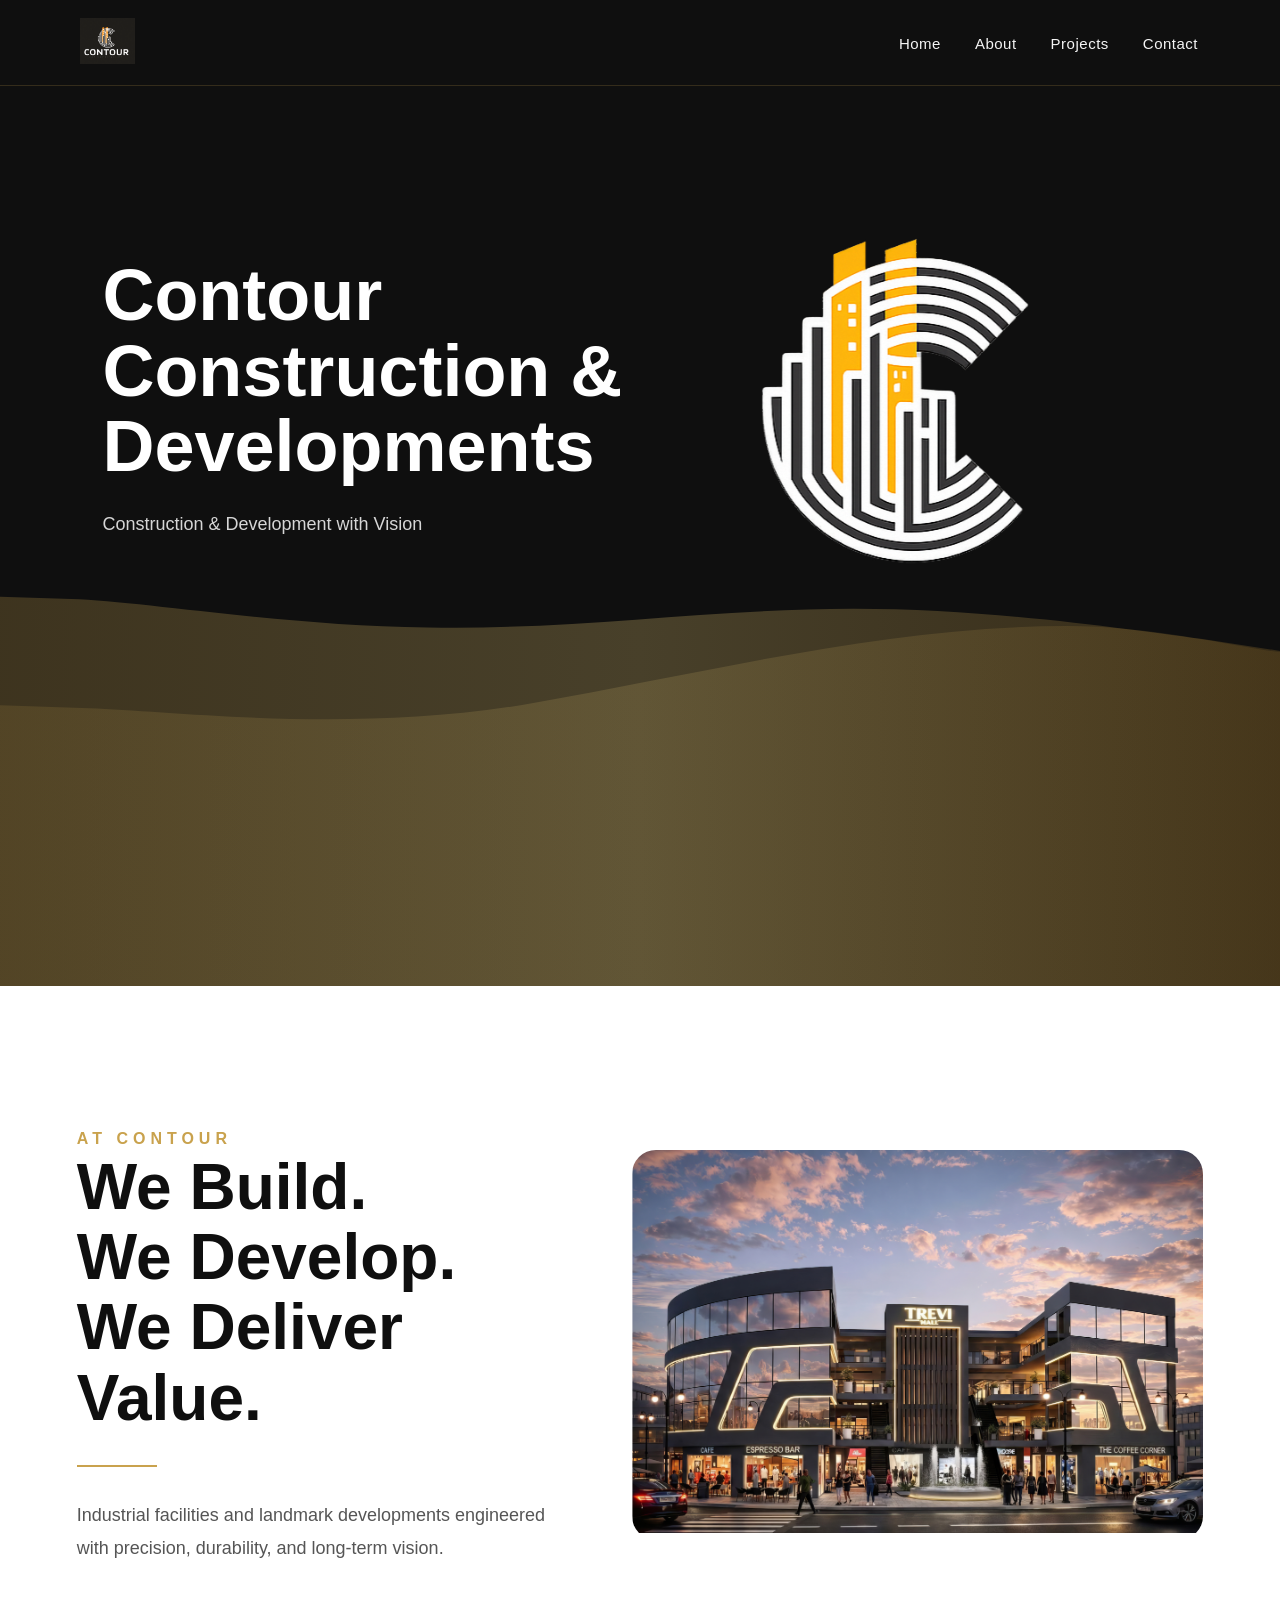
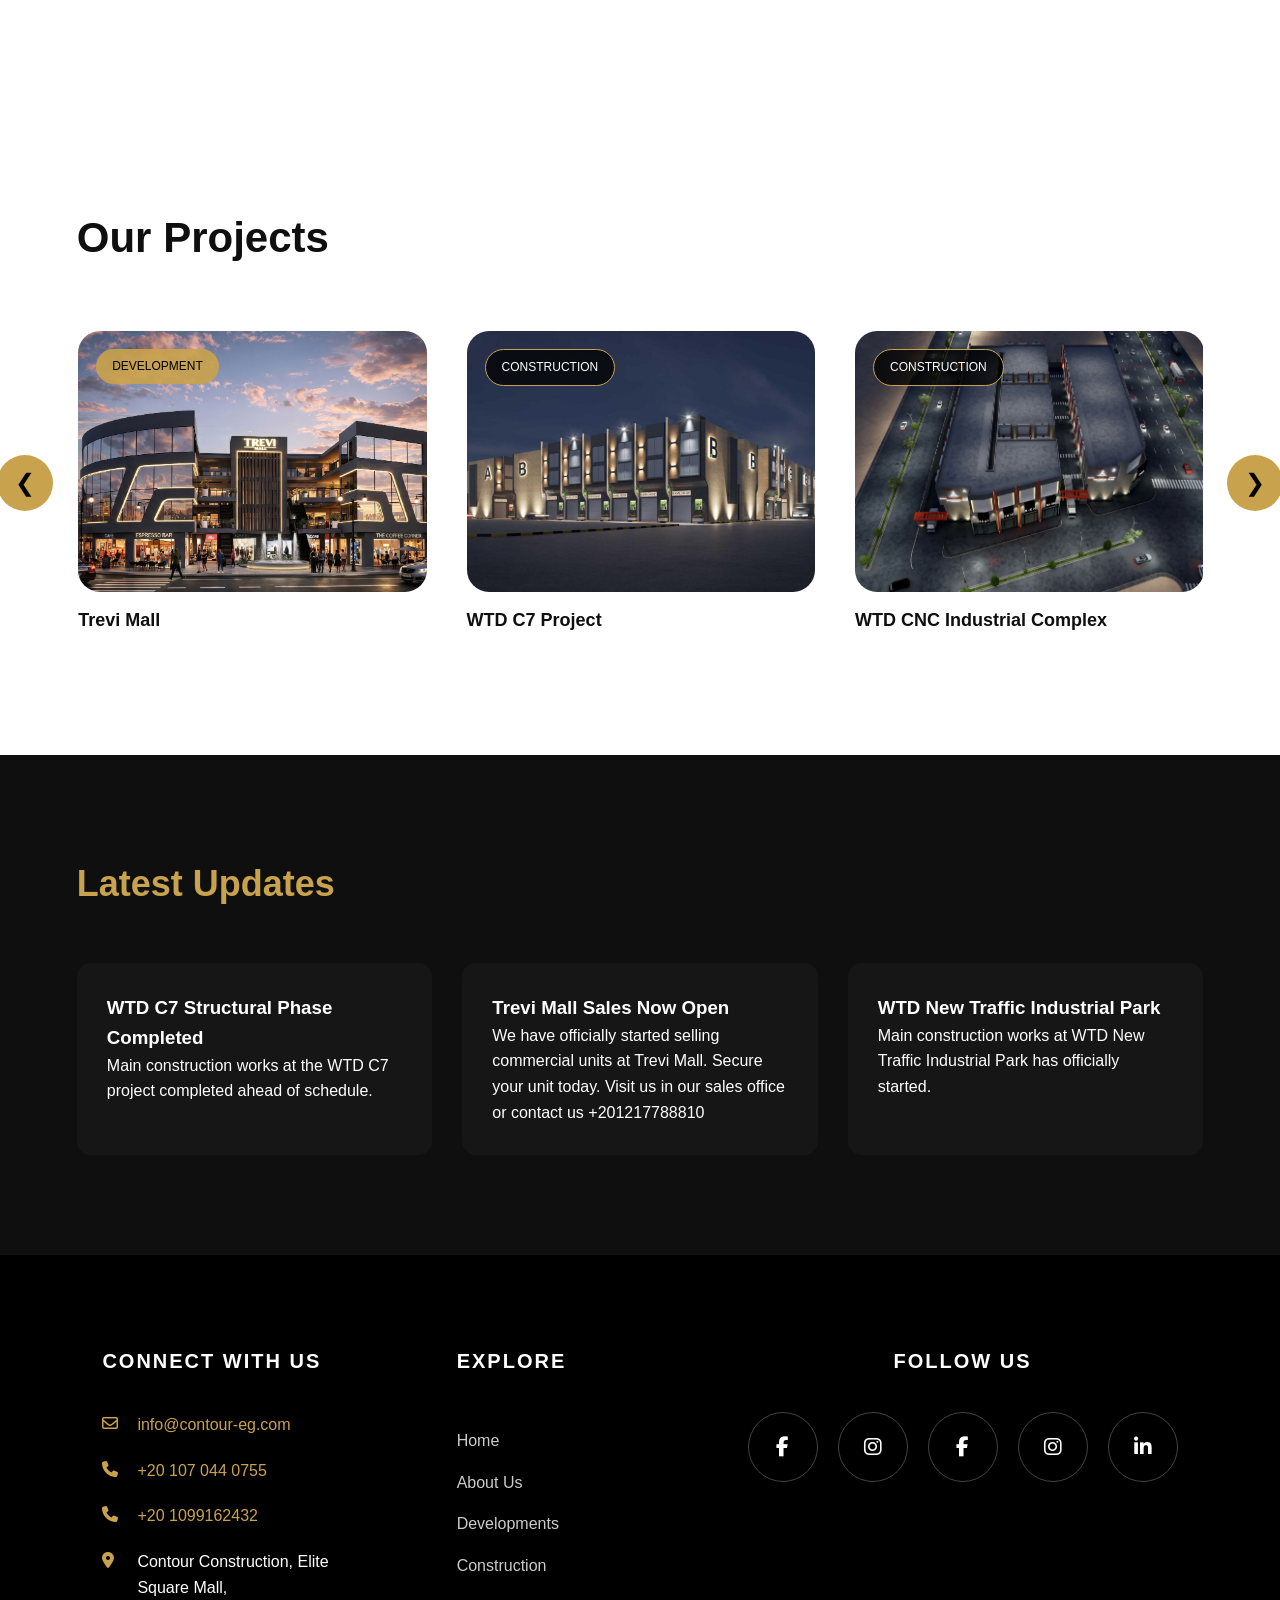
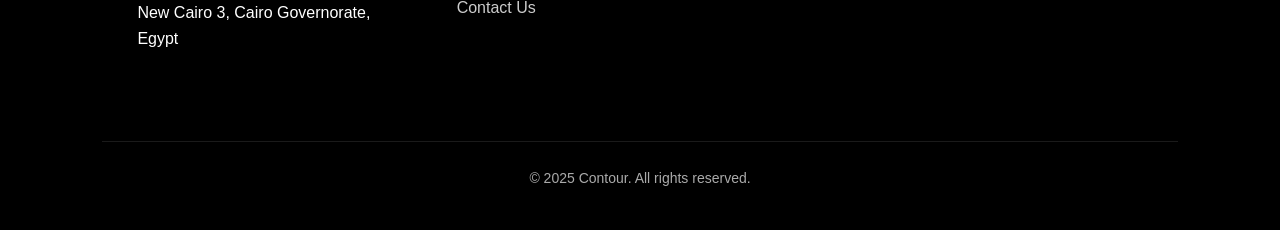
<file: index.html>
<!DOCTYPE html>
<html lang="en">
<head>
  <meta charset="UTF-8">
  <meta name="viewport" content="width=device-width, initial-scale=1.0">
<link rel="icon" type="image/png" sizes="512x512" href="/favicon.png">
<link rel="shortcut icon" type="image/x-icon" href="/favicon.ico">
  <title>Contour — Home</title>
  <link rel="stylesheet" href="css/index.css">
  <link rel="stylesheet" href="https://cdnjs.cloudflare.com/ajax/libs/font-awesome/6.5.0/css/all.min.css">
<link rel="stylesheet" href="css/footer.css">
</head>

<body>

<!-- ================= HEADER ================= -->
<header class="site-header">
  <a href="index.html" class="logo">
    <img src="images/logo.png" alt="Contour for Construction">
  </a>

  <nav class="nav">
    <a href="index.html">Home</a>
    <a href="about.html">About</a>

    <div class="nav-dropdown">
      <span class="nav-link">Projects</span>
      <div class="dropdown-menu">
        <a href="Trevi-mall.html">Developments</a>
        <a href="construction.html">Construction</a>
      </div>
    </div>

    <a href="contactUS.html">Contact</a>
  </nav>
</header>

<!-- ================= HERO ================= -->
<section class="hero-wave">
<!-- TEXT (unchanged layout style) -->
  <div class="hero-content">
    <h1>
      Contour <br>
      Construction & <br>
      Developments
    </h1>

    <p>Construction & Development with Vision</p>
  </div>

  <!-- RIGHT SIDE LOGO -->
  <div class="hero-right-logo">
    <img src="images/ContourLOGO.png" alt="Contour Logo">
  </div>
  </div>


  <!-- GOLD WAVES -->
  <div class="waves">
    <svg viewBox="0 0 1440 320" preserveAspectRatio="none">
      <defs>
        <linearGradient id="goldGradient" x1="0" x2="1" y1="0" y2="0">
          <stop offset="0%" stop-color="#c9a24d"/>
          <stop offset="50%" stop-color="#f2d27a"/>
          <stop offset="100%" stop-color="#a67c2f"/>
        </linearGradient>
      </defs>

      <path fill="url(#goldGradient)" fill-opacity="0.25">
        <animate attributeName="d" dur="8s" repeatCount="indefinite"
          values="
          M0,160L80,170C160,180,320,200,480,192C640,185,800,149,960,149C1120,149,1280,185,1360,202L1440,220L1440,320L0,320Z;
          M0,180L80,165C160,150,320,140,480,155C640,170,800,210,960,210C1120,210,1280,170,1360,150L1440,130L1440,320L0,320Z;
          M0,160L80,170C160,180,320,200,480,192C640,185,800,149,960,149C1120,149,1280,185,1360,202L1440,220L1440,320L0,320Z
          " />
      </path>

      <path fill="url(#goldGradient)" fill-opacity="0.15">
        <animate attributeName="d" dur="10s" repeatCount="indefinite"
          values="
          M0,200L100,210C200,220,400,240,600,220C800,200,1000,160,1200,160C1300,160,1400,180,1440,190L1440,320L0,320Z;
          M0,220L100,200C200,180,400,160,600,170C800,180,1000,220,1200,220C1300,220,1400,200,1440,180L1440,320L0,320Z;
          M0,200L100,210C200,220,400,240,600,220C800,200,1000,160,1200,160C1300,160,1400,180,1440,190L1440,320L0,320Z
          " />
      </path>

    </svg>
  </div>

</section>
<!-- ================= PROJECTS STATEMENT ================= -->
<section class="projects-statement">
  <div class="projects-statement-wrapper">

    <!-- LEFT CONTENT -->
    <div class="statement-content">
      <span class="statement-eyebrow">At Contour</span>

      <h2 class="statement-title">
        We Build.<br>
        We Develop.<br>
        We Deliver Value.
      </h2>

      <div class="statement-line"></div>

      <p class="statement-text">
        Industrial facilities and landmark developments engineered with
        precision, durability, and long-term vision.
      </p>
    </div>

    <!-- RIGHT IMAGE -->
    <div class="statement-image">
      <img src="images/01 Main Sunset.jpg" alt="Contour Project">
    </div>

  </div>
</section>


<!-- ================= PROJECTS ================= -->
<!-- ================= PROJECTS ================= -->
<section class="projects">
  <h2>Our Projects</h2>

  <div class="projects-container">
    <button class="slider-arrow left" id="prevBtn">&#10094;</button>

    <div class="projects-viewport">
      <div class="projects-track" id="projectsTrack">

        <!-- Trevi Mall – DEVELOPMENT -->
        <div class="project-item">
          <a href="Trevi-mall.html" class="project-card">
            <div class="project-badge development">Development</div>

            <img src="images/01 Main Sunset.jpg" alt="Trevi Mall">

            <div class="project-hover">
              <img src="images/ContourLOGOdevelopments.png"
                   class="project-logo"
                   alt="Contour Developments Logo">
            </div>
          </a>

          <h4 class="project-title">Trevi Mall</h4>
        </div>

        <!-- C7 – CONSTRUCTION -->
        <div class="project-item">
          <a href="construction.html#project-c7" class="project-card">
            <div class="project-badge construction">Construction</div>

            <img src="images/C7-3.jpeg" alt="C7 Project">

            <div class="project-hover">
              <img src="images/ContourLOGOconstruction.png"
                   class="project-logo"
                   alt="Contour Construction Logo">
            </div>
          </a>

          <h4 class="project-title">WTD C7 Project</h4>
        </div>

        <!-- CNC – CONSTRUCTION -->
        <div class="project-item">
          <a href="construction.html#project-cnc" class="project-card">
            <div class="project-badge construction">Construction</div>

            <img src="images/CNC3.webp" alt="CNC Industrial Complex">

            <div class="project-hover">
              <img src="images/ContourLOGOconstruction.png"
                   class="project-logo"
                   alt="Contour Construction Logo">
            </div>
          </a>

          <h4 class="project-title">WTD CNC Industrial Complex</h4>
        </div>

        <!-- Traffic – CONSTRUCTION -->
        <div class="project-item">
          <a href="construction.html#project-traffic" class="project-card">
            <div class="project-badge construction">Construction</div>

            <img src="images/Traffic1.webp" alt="New Traffic Industrial Park">

            <div class="project-hover">
              <img src="images/ContourLOGOconstruction.png"
                   class="project-logo"
                   alt="Contour Construction Logo">
            </div>
          </a>

          <h4 class="project-title">WTD New Traffic Industrial Park</h4>
        </div>

      </div>
    </div>

    <button class="slider-arrow right" id="nextBtn">&#10095;</button>
  </div>
</section>

<!-- ================= NEWS ================= -->
<section class="news">
  <h2>Latest Updates</h2>

  <div class="news-grid">
    <div class="news-card">
      <h3>WTD C7 Structural Phase Completed</h3>
      <p>Main construction works at the WTD C7 project completed ahead of schedule.</p>
    </div>

    <div class="news-card">
      <h3>Trevi Mall Sales Now Open
 </h3>
      <p>We have officially started selling commercial units at Trevi Mall. Secure your unit today. 
        Visit us in our sales office or contact us +201217788810</p>
    </div>

    <div class="news-card">
      <h3>WTD New Traffic Industrial Park</h3>
      <p>Main construction works at WTD New Traffic Industrial Park has officially started.</p>
    </div>
  </div>
</section>


<!-- ================= FOOTER ================= -->
<footer class="site-footer">

  <div class="footer-container">

    <!-- LEFT: CONTACT -->
    <div class="footer-col footer-contact">

      <h3>CONNECT WITH US</h3>

      <div class="contact-item">
        <i class="fa-regular fa-envelope"></i>
        <a href="mailto:info@contour-eg.com">info@contour-eg.com</a>
      </div>

      <div class="contact-item">
        <i class="fa-solid fa-phone"></i>
          <a href="tel:+201070440755">+20 107 044 0755</a>
      </div>

      <div class="contact-item">
        <i class="fa-solid fa-phone"></i>
        <a href="tel:+201099162432">+20 1099162432</a>
      </div>

      <div class="contact-item">
        <i class="fa-solid fa-location-dot"></i>
        <span>
          Contour Construction, Elite Square Mall,<br>
          New Cairo 3, Cairo Governorate, Egypt
        </span>
      </div>

    </div>

    <!-- MIDDLE: WEBSITE LINKS -->
    <div class="footer-col footer-links">

      <h3>EXPLORE</h3>

      <a href="index.html">Home</a>
      <a href="about.html">About Us</a>
      <a href="Trevi-mall.html">Developments</a>
      <a href="construction.html">Construction</a>
      <a href="contactUS.html">Contact Us</a>

    </div>

    <!-- RIGHT: SOCIAL -->
    <div class="footer-col footer-social">

      <h3>FOLLOW US</h3>

      <div class="social-icons">

        <a href="https://web.facebook.com/contourdevelopment" class="social-circle">
          <i class="fa-brands fa-facebook-f"></i>
        </a>
        <a href="https://www.instagram.com/contourdevelopments.eg?igsh=MWNkdzg1aHpmamZ0cg==" class="social-circle">
          <i class="fa-brands fa-instagram"></i>
        </a>
         <a href="https://web.facebook.com/contourconstructions" class="social-circle">
          <i class="fab fa-facebook-f"></i>
        </a>

        <a href="https://www.instagram.com/contourconstructionofficial" class="social-circle">
          <i class="fa-brands fa-instagram"></i>
        </a>

        <a href="https://www.linkedin.com/company/contour-constructionoffcial" class="social-circle">
          <i class="fa-brands fa-linkedin-in"></i>
        </a>

      </div>

    </div>

  </div>

  <div class="footer-bottom">
    © 2025 Contour. All rights reserved.
  </div>

</footer>

<script src="js/home.js"></script>
<script>
  
  const statement = document.querySelector('.projects-statement');

  const observer = new IntersectionObserver(entries => {
    entries.forEach(entry => {
      if (entry.isIntersecting) {
        statement.classList.add('visible');
      }
    });
  }, { threshold: 0.4 });

  observer.observe(statement);
</script>
<script>

function setupMobileDropdown() {

  if (window.innerWidth > 992) return;

  const dropdown = document.querySelector(".nav-dropdown");
  const trigger = dropdown.querySelector(".nav-link");

  trigger.addEventListener("click", function(e) {
    e.preventDefault();
    dropdown.classList.toggle("open");
  });

  document.addEventListener("click", function(e) {
    if (!dropdown.contains(e.target)) {
      dropdown.classList.remove("open");
    }
  });

}

window.addEventListener("load", setupMobileDropdown);

</script>

</body>
</html>
</file>
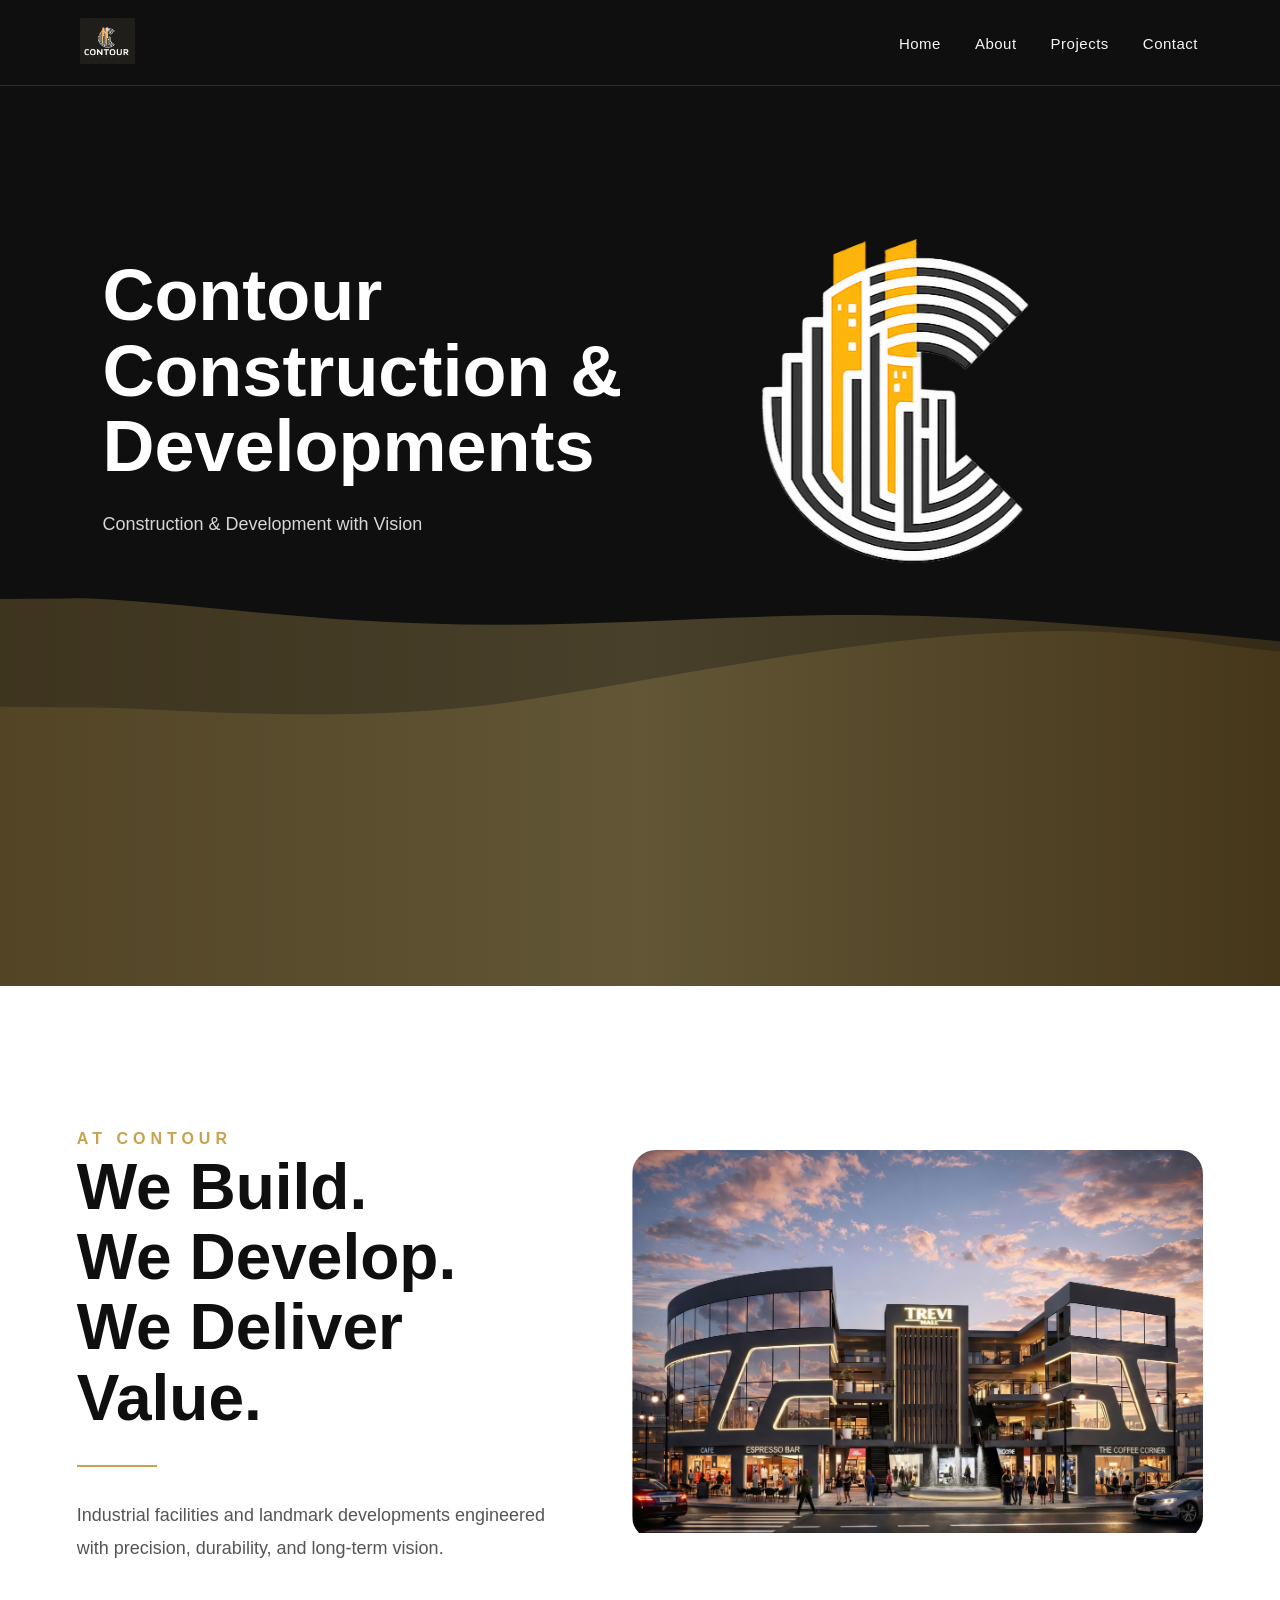
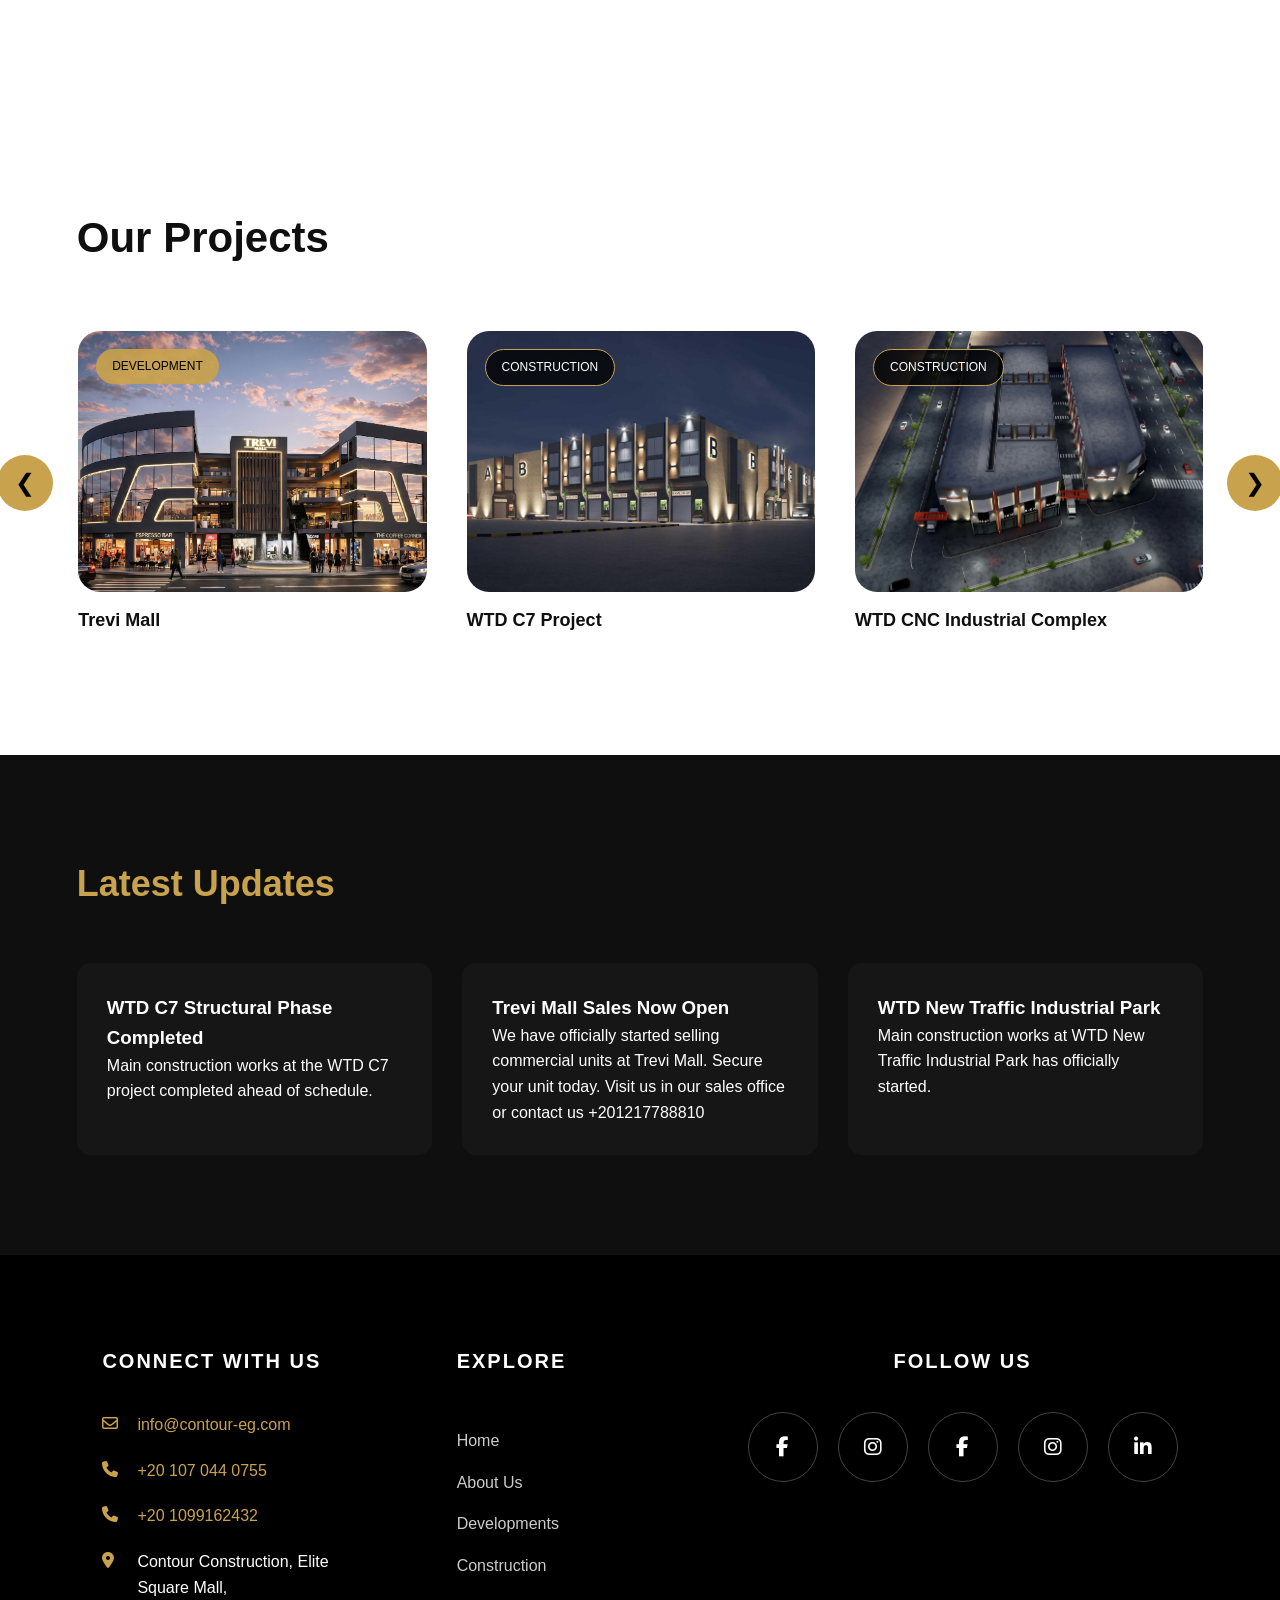
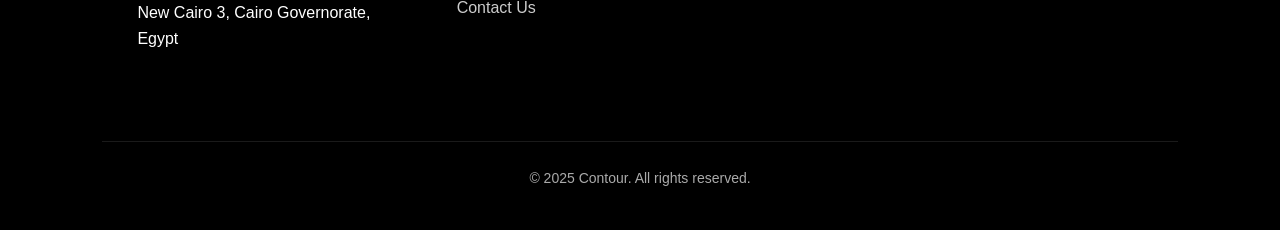
<file: html/index.html>
<!DOCTYPE html>
<html lang="en">
<head>
  <meta charset="UTF-8">
  <meta name="viewport" content="width=device-width, initial-scale=1.0">
  <title>Contour — Home</title>
  <link rel="stylesheet" href="../css/index.css">
  <link rel="stylesheet" href="https://cdnjs.cloudflare.com/ajax/libs/font-awesome/6.5.0/css/all.min.css">
<link rel="stylesheet" href="../css/footer.css">
</head>

<body>

<!-- ================= HEADER ================= -->
<header class="site-header">
  <a href="index.html" class="logo">
    <img src="../images/logo.png" alt="Contour for Construction">
  </a>

  <nav class="nav">
    <a href="index.html">Home</a>
    <a href="about.html">About</a>

    <div class="nav-dropdown">
      <span class="nav-link">Projects</span>
      <div class="dropdown-menu">
        <a href="developments.html">Developments</a>
        <a href="construction.html">Construction</a>
      </div>
    </div>

    <a href="contactUS.html">Contact</a>
  </nav>
</header>

<!-- ================= HERO ================= -->
<section class="hero-wave">
<!-- TEXT (unchanged layout style) -->
  <div class="hero-content">
    <h1>
      Contour <br>
      Construction & <br>
      Developments
    </h1>

    <p>Construction & Development with Vision</p>
  </div>

  <!-- RIGHT SIDE LOGO -->
  <div class="hero-right-logo">
    <img src="../images/ContourLOGO.png" alt="Contour Logo">
  </div>
  </div>


  <!-- GOLD WAVES -->
  <div class="waves">
    <svg viewBox="0 0 1440 320" preserveAspectRatio="none">
      <defs>
        <linearGradient id="goldGradient" x1="0" x2="1" y1="0" y2="0">
          <stop offset="0%" stop-color="#c9a24d"/>
          <stop offset="50%" stop-color="#f2d27a"/>
          <stop offset="100%" stop-color="#a67c2f"/>
        </linearGradient>
      </defs>

      <path fill="url(#goldGradient)" fill-opacity="0.25">
        <animate attributeName="d" dur="8s" repeatCount="indefinite"
          values="
          M0,160L80,170C160,180,320,200,480,192C640,185,800,149,960,149C1120,149,1280,185,1360,202L1440,220L1440,320L0,320Z;
          M0,180L80,165C160,150,320,140,480,155C640,170,800,210,960,210C1120,210,1280,170,1360,150L1440,130L1440,320L0,320Z;
          M0,160L80,170C160,180,320,200,480,192C640,185,800,149,960,149C1120,149,1280,185,1360,202L1440,220L1440,320L0,320Z
          " />
      </path>

      <path fill="url(#goldGradient)" fill-opacity="0.15">
        <animate attributeName="d" dur="10s" repeatCount="indefinite"
          values="
          M0,200L100,210C200,220,400,240,600,220C800,200,1000,160,1200,160C1300,160,1400,180,1440,190L1440,320L0,320Z;
          M0,220L100,200C200,180,400,160,600,170C800,180,1000,220,1200,220C1300,220,1400,200,1440,180L1440,320L0,320Z;
          M0,200L100,210C200,220,400,240,600,220C800,200,1000,160,1200,160C1300,160,1400,180,1440,190L1440,320L0,320Z
          " />
      </path>

    </svg>
  </div>

</section>
<!-- ================= PROJECTS STATEMENT ================= -->
<section class="projects-statement">
  <div class="projects-statement-wrapper">

    <!-- LEFT CONTENT -->
    <div class="statement-content">
      <span class="statement-eyebrow">At Contour</span>

      <h2 class="statement-title">
        We Build.<br>
        We Develop.<br>
        We Deliver Value.
      </h2>

      <div class="statement-line"></div>

      <p class="statement-text">
        Industrial facilities and landmark developments engineered with
        precision, durability, and long-term vision.
      </p>
    </div>

    <!-- RIGHT IMAGE -->
    <div class="statement-image">
      <img src="../images/01 Main Sunset.jpg" alt="Contour Project">
    </div>

  </div>
</section>


<!-- ================= PROJECTS ================= -->
<!-- ================= PROJECTS ================= -->
<section class="projects">
  <h2>Our Projects</h2>

  <div class="projects-container">
    <button class="slider-arrow left" id="prevBtn">&#10094;</button>

    <div class="projects-viewport">
      <div class="projects-track" id="projectsTrack">

        <!-- Trevi Mall – DEVELOPMENT -->
        <div class="project-item">
          <a href="developments.html" class="project-card">
            <div class="project-badge development">Development</div>

            <img src="../images/01 Main Sunset.jpg" alt="Trevi Mall">

            <div class="project-hover">
              <img src="../images/ContourLOGOdevelopments.png"
                   class="project-logo"
                   alt="Contour Developments Logo">
            </div>
          </a>

          <h4 class="project-title">Trevi Mall</h4>
        </div>

        <!-- C7 – CONSTRUCTION -->
        <div class="project-item">
          <a href="construction.html#project-c7" class="project-card">
            <div class="project-badge construction">Construction</div>

            <img src="../images/C7-3.jpeg" alt="C7 Project">

            <div class="project-hover">
              <img src="../images/ContourLOGOconstruction.png"
                   class="project-logo"
                   alt="Contour Construction Logo">
            </div>
          </a>

          <h4 class="project-title">WTD C7 Project</h4>
        </div>

        <!-- CNC – CONSTRUCTION -->
        <div class="project-item">
          <a href="construction.html#project-cnc" class="project-card">
            <div class="project-badge construction">Construction</div>

            <img src="../images/CNC3.webp" alt="CNC Industrial Complex">

            <div class="project-hover">
              <img src="../images/ContourLOGOconstruction.png"
                   class="project-logo"
                   alt="Contour Construction Logo">
            </div>
          </a>

          <h4 class="project-title">WTD CNC Industrial Complex</h4>
        </div>

        <!-- Traffic – CONSTRUCTION -->
        <div class="project-item">
          <a href="construction.html#project-traffic" class="project-card">
            <div class="project-badge construction">Construction</div>

            <img src="../images/Traffic1.webp" alt="New Traffic Industrial Park">

            <div class="project-hover">
              <img src="../images/ContourLOGOconstruction.png"
                   class="project-logo"
                   alt="Contour Construction Logo">
            </div>
          </a>

          <h4 class="project-title">WTD New Traffic Industrial Park</h4>
        </div>

      </div>
    </div>

    <button class="slider-arrow right" id="nextBtn">&#10095;</button>
  </div>
</section>

<!-- ================= NEWS ================= -->
<section class="news">
  <h2>Latest Updates</h2>

  <div class="news-grid">
    <div class="news-card">
      <h3>WTD C7 Structural Phase Completed</h3>
      <p>Main construction works at the WTD C7 project completed ahead of schedule.</p>
    </div>

    <div class="news-card">
      <h3>Trevi Mall Sales Now Open
 </h3>
      <p>We have officially started selling commercial units at Trevi Mall. Secure your unit today. 
        Visit us in our sales office or contact us +201217788810</p>
    </div>

    <div class="news-card">
      <h3>WTD New Traffic Industrial Park</h3>
      <p>Main construction works at WTD New Traffic Industrial Park has officially started.</p>
    </div>
  </div>
</section>


<!-- ================= FOOTER ================= -->
<footer class="site-footer">

  <div class="footer-container">

    <!-- LEFT: CONTACT -->
    <div class="footer-col footer-contact">

      <h3>CONNECT WITH US</h3>

      <div class="contact-item">
        <i class="fa-regular fa-envelope"></i>
        <a href="mailto:info@contour-eg.com">info@contour-eg.com</a>
      </div>

      <div class="contact-item">
        <i class="fa-solid fa-phone"></i>
          <a href="tel:+201070440755">+20 107 044 0755</a>
      </div>

      <div class="contact-item">
        <i class="fa-solid fa-phone"></i>
        <a href="tel:+201099162432">+20 1099162432</a>
      </div>

      <div class="contact-item">
        <i class="fa-solid fa-location-dot"></i>
        <span>
          Contour Construction, Elite Square Mall,<br>
          New Cairo 3, Cairo Governorate, Egypt
        </span>
      </div>

    </div>

    <!-- MIDDLE: WEBSITE LINKS -->
    <div class="footer-col footer-links">

      <h3>EXPLORE</h3>

      <a href="index.html">Home</a>
      <a href="about.html">About Us</a>
      <a href="developments.html">Developments</a>
      <a href="construction.html">Construction</a>
      <a href="contactUS.html">Contact Us</a>

    </div>

    <!-- RIGHT: SOCIAL -->
    <div class="footer-col footer-social">

      <h3>FOLLOW US</h3>

      <div class="social-icons">

        <a href="https://web.facebook.com/contourdevelopment" class="social-circle">
          <i class="fa-brands fa-facebook-f"></i>
        </a>
        <a href="https://www.instagram.com/contourdevelopments.eg?igsh=MWNkdzg1aHpmamZ0cg==" class="social-circle">
          <i class="fa-brands fa-instagram"></i>
        </a>
         <a href="https://web.facebook.com/contourconstructions" class="social-circle">
          <i class="fab fa-facebook-f"></i>
        </a>

        <a href="https://www.instagram.com/contourconstructionofficial" class="social-circle">
          <i class="fa-brands fa-instagram"></i>
        </a>

        <a href="https://www.linkedin.com/company/contour-constructionoffcial" class="social-circle">
          <i class="fa-brands fa-linkedin-in"></i>
        </a>

      </div>

    </div>

  </div>

  <div class="footer-bottom">
    © 2025 Contour. All rights reserved.
  </div>

</footer>

<script src="../js/home.js"></script>
<script>
  
  const statement = document.querySelector('.projects-statement');

  const observer = new IntersectionObserver(entries => {
    entries.forEach(entry => {
      if (entry.isIntersecting) {
        statement.classList.add('visible');
      }
    });
  }, { threshold: 0.4 });

  observer.observe(statement);
</script>

</body>
</html>
</file>
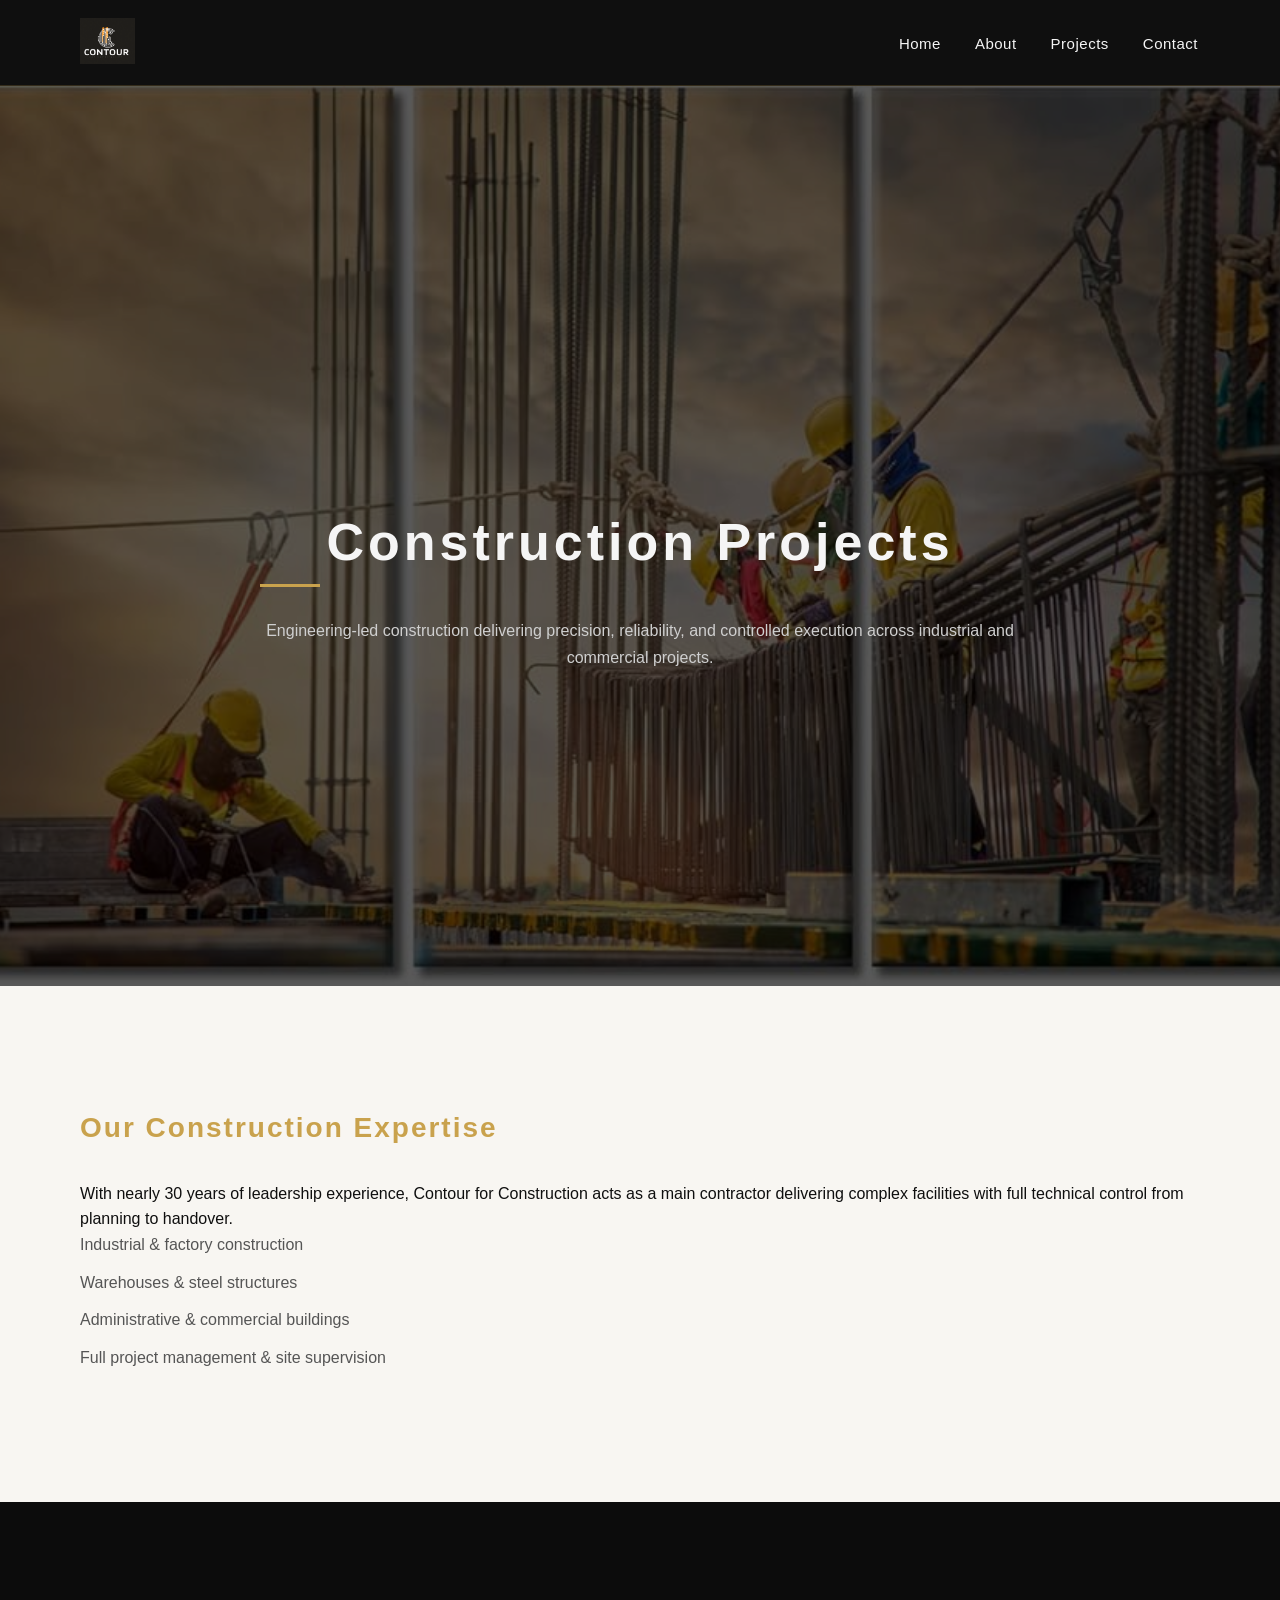
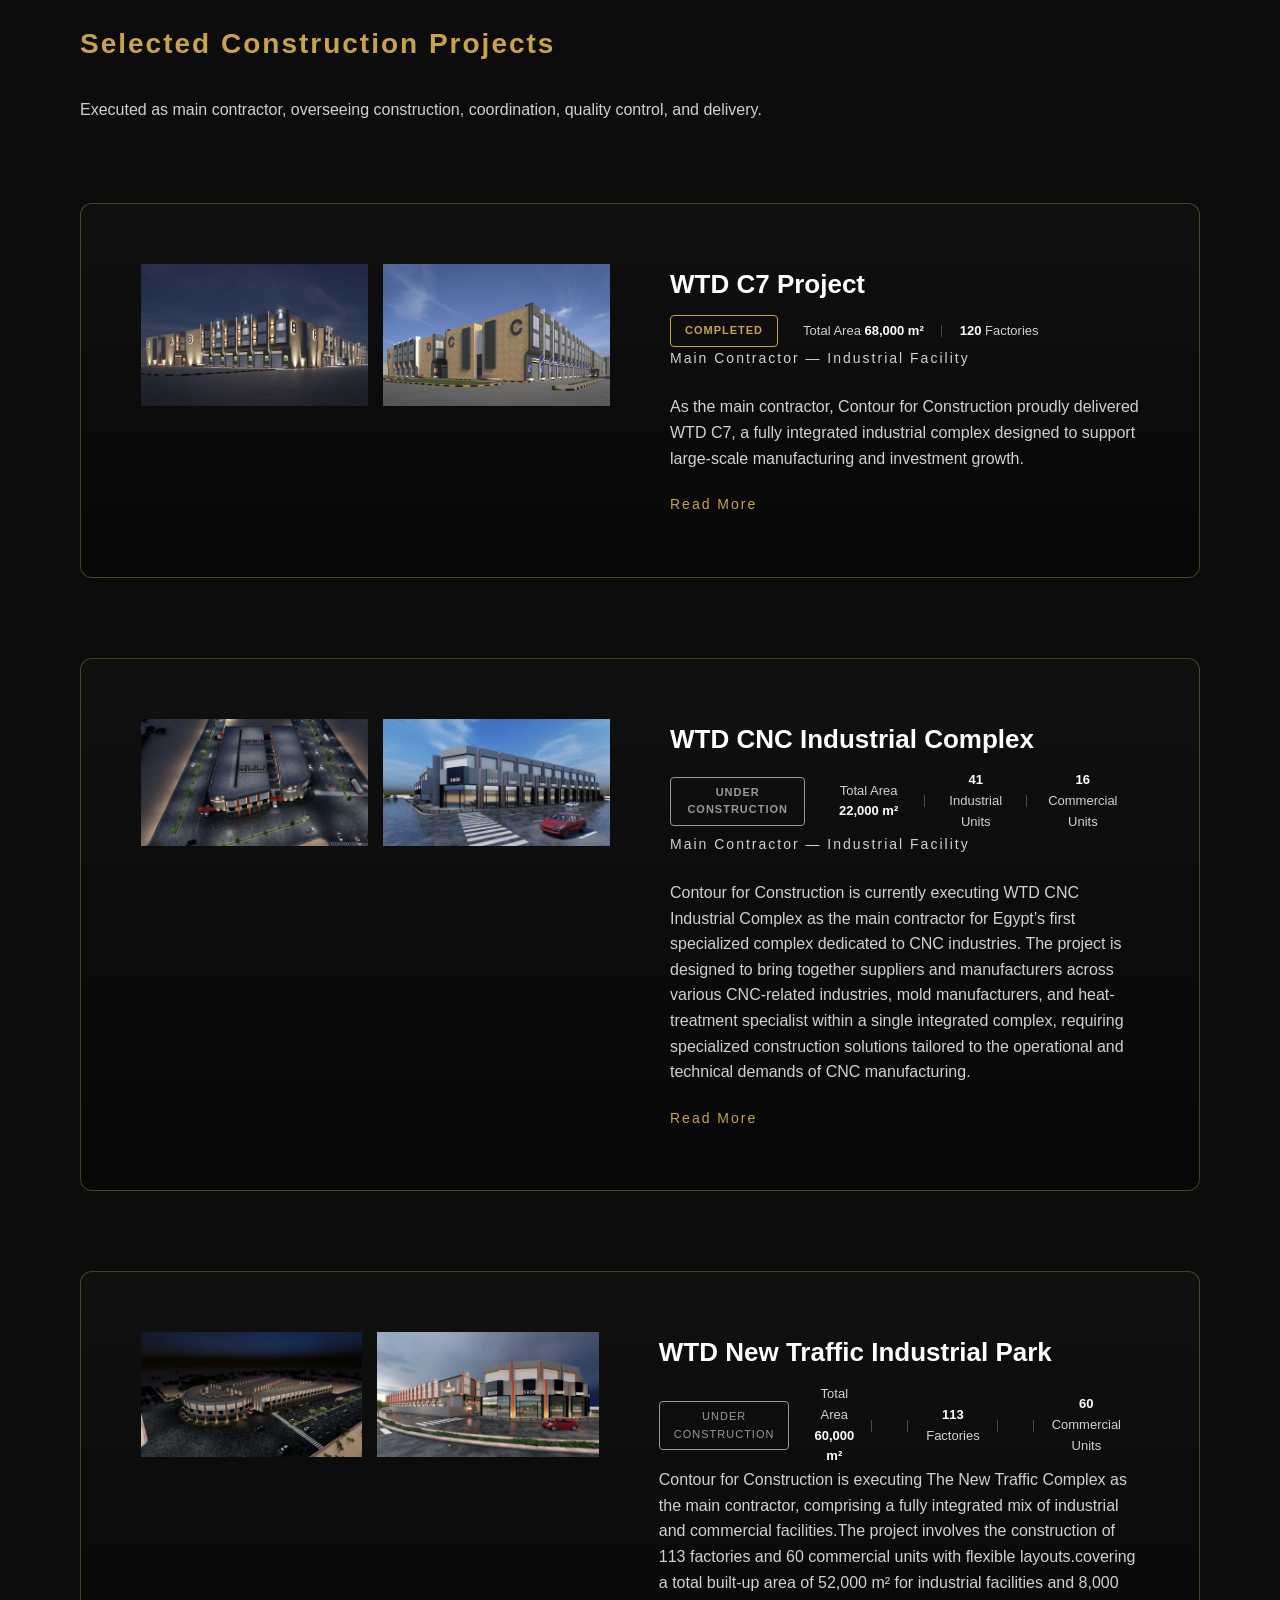
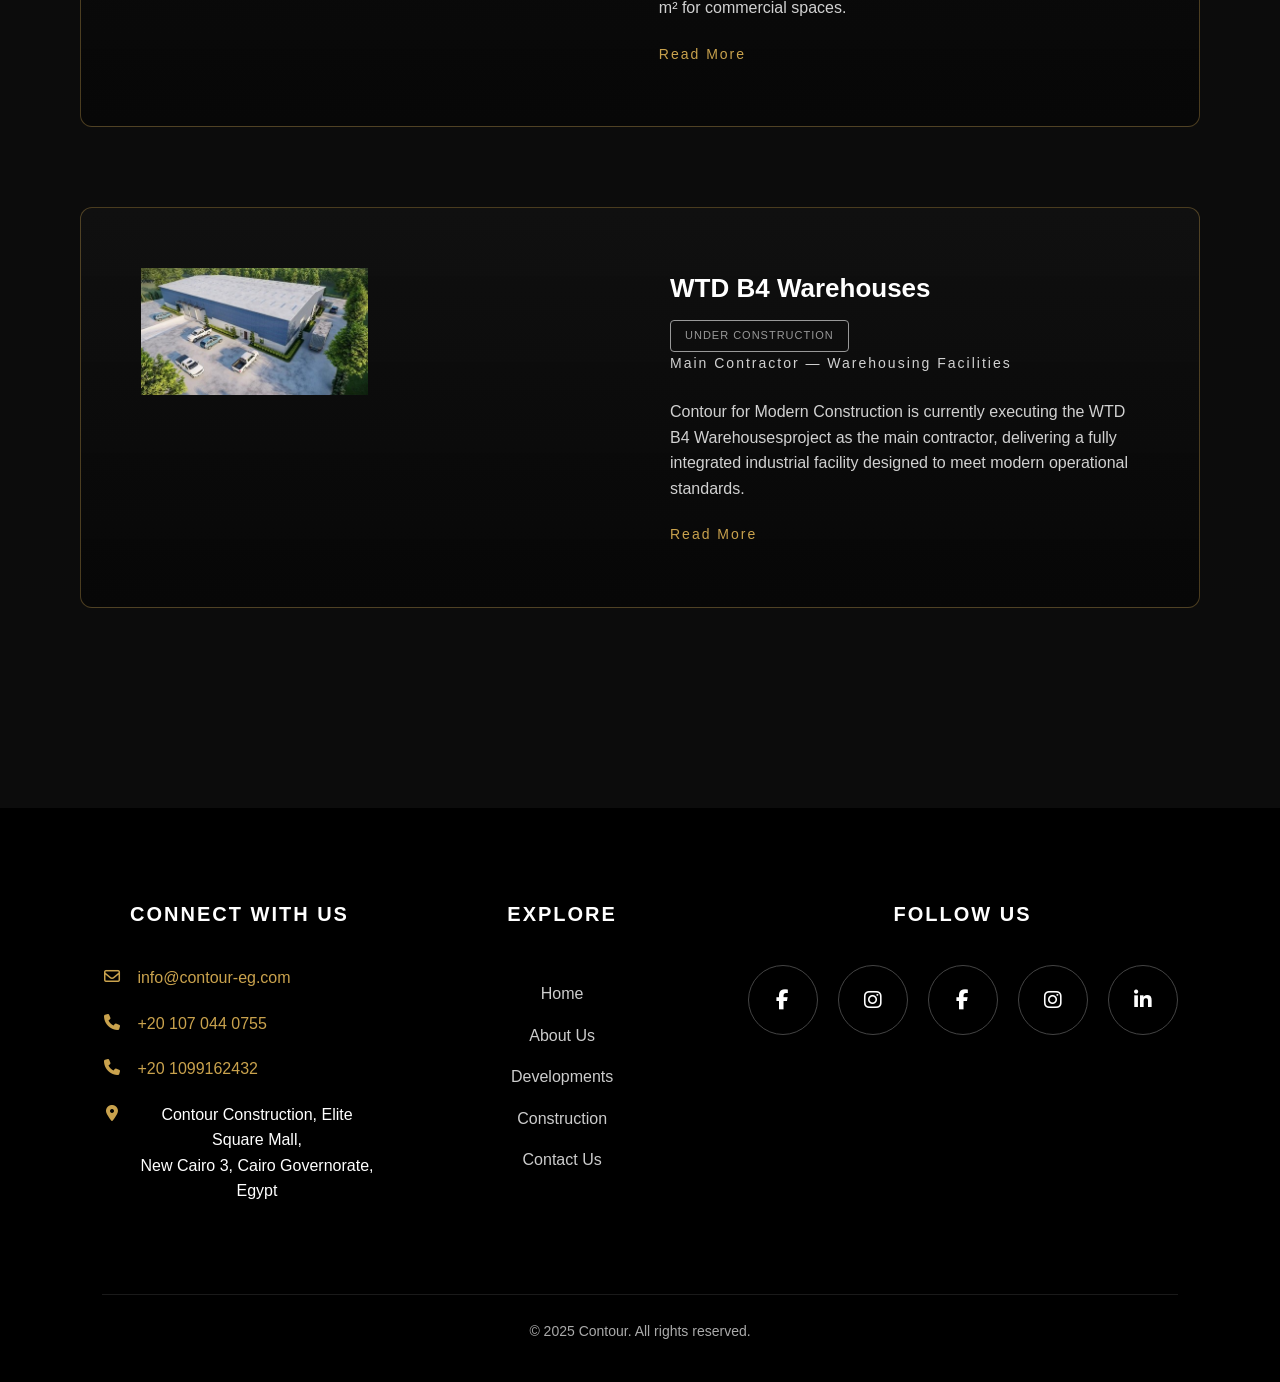
<file: construction.html>
<!DOCTYPE html>
<html lang="en">
<head>
  <meta charset="UTF-8">
  <meta name="viewport" content="width=device-width, initial-scale=1.0">
 <link rel="icon" type="image/png" sizes="512x512" href="/favicon.png">
<link rel="shortcut icon" type="image/x-icon" href="/favicon.ico">  
  <title>Construction — Contour</title>
  <link rel="stylesheet" href="css/construction.css">
  <link rel="stylesheet" href="css/footer.css">
    <link rel="stylesheet" href="https://cdnjs.cloudflare.com/ajax/libs/font-awesome/6.5.0/css/all.min.css">


</head>

<body>

<header class="site-header">
  <a href="index.html" class="logo">
    <img src="images/logo.png" alt="Contour">
  </a>

  <nav class="nav">
    <a href="index.html">Home</a>
    <a href="about.html">About</a>

    <div class="nav-dropdown">
      <span class="nav-link">Projects</span>
      <div class="dropdown-menu">
        <a href="Trevi-mall.html">Developments</a>
        <a href="construction.html">Construction</a>
      </div>
    </div>

    <a href="contactUS.html">Contact</a>
  </nav>
</header>

<!-- HERO -->
<section class="page-hero construction-hero">
  <div class="hero-overlay"></div>
  <div class="hero-content">
    <h1>Construction Projects</h1>
    <div class="hero-line"></div>
    <p>
      Engineering-led construction delivering precision, reliability,
      and controlled execution across industrial and commercial projects.
    </p>
  </div>
</section>

<!-- EXPERTISE -->
<section class="content-section light-gold">
  <div class="content-container">
    <h2>Our Construction Expertise</h2>
    <p>
      With nearly 30 years of leadership experience, Contour for Construction
      acts as a main contractor delivering complex facilities with
      full technical control from planning to handover.
    </p>

    <ul class="feature-list">
      <li>Industrial & factory construction</li>
      <li>Warehouses & steel structures</li>
      <li>Administrative & commercial buildings</li>
      <li>Full project management & site supervision</li>
    </ul>
  </div>
</section>

<!-- PROJECTS -->
<section class="content-section dark">
  <div class="content-container">

    <h2>Selected Construction Projects</h2>
    <p class="section-intro">
      Executed as main contractor, overseeing construction, coordination,
      quality control, and delivery.
    </p>

    <!-- PROJECT 1 (UPDATED WITH READ MORE) -->
<div class="project-block" id="project-c7">
      <div class="project-images">
        <img src="images/C7-3.jpeg" alt="C7 Project">
        <img src="images/C7-1.jpeg" alt="C7 Project">
      </div>

      <div class="project-content">
     <div class="project-header">

  <h3>WTD C7 Project</h3>

  <div class="project-meta">
    <span class="project-status completed"><b>Completed</b></span>

    <div class="project-stats">
      <span>Total Area <strong>68,000 m²</strong></span>
      <span><strong>120</strong> Factories</span>
    </div>
  </div>

</div>

<p class="project-role">Main Contractor — Industrial Facility</p>





        <!-- PREVIEW -->
        <p class="project-preview">
          As the main contractor, Contour for Construction proudly delivered WTD C7,
          a fully integrated industrial complex designed to support large-scale
          manufacturing and investment growth.
        </p>

        <!-- HIDDEN CONTENT -->
        <div class="project-more">
          <p>
            Spanning a total built-up area of 68,000 square meters, the project includes
            120 fully serviced factories, in addition to administrative offices and a
            commercial mall, creating a complete industrial ecosystem within a single
            development.
          </p>
   <ul class="project-metrics">
  <li><strong>Built-Up Area:</strong> 68,000 m²</li>
  <li><strong>Factories:</strong> 120</li>
  <li><strong>Facilities:</strong> Administrative & Commercial</li>
</ul>

          <p>
            Contour for Construction was responsible for the full execution of
            construction works, ensuring:
          </p>

          <ul class="project-bullets">
            <li>Efficient infrastructure systems</li>
            <li>Modern safety and surveillance solutions</li>
            <li>High-quality structural and finishing standards</li>
            <li>Reliable utilities supporting continuous industrial operations</li>
          </ul>

          <p>
            WTD C7 stands as a benchmark for modern industrial development, reflecting
            our commitment to delivering durable, functional, and future-ready
            industrial environments.
          </p>
        </div>

        <button class="read-more-btn">Read More</button>
      </div>
    </div>

    <!-- PROJECT 2 (UPDATED WITH READ MORE) -->
<div class="project-block" id="project-cnc">
      <div class="project-images">
        <img src="images/CNC3.webp" alt="CNC Project">
        <img src="images/CNC4.webp" alt="CNC Project">
      </div>

      <div class="project-content">
       <div class="project-header">

  <h3>WTD CNC Industrial Complex</h3>

  <div class="project-meta">
    <span class="project-status ongoing"><b>Under Construction</b></span>

    <div class="project-stats">
      <span>Total Area <strong>22,000 m²</strong></span>
      <span><strong>41</strong> Industrial Units</span>
      <span><strong>16</strong> Commercial Units</span>
    </div>
  </div>

</div>

<p class="project-role">Main Contractor — Industrial Facility</p>


        <!-- PREVIEW -->
        <p class="project-preview">
         Contour for Construction is currently executing WTD CNC Industrial Complex
          as the main contractor for Egypt’s first specialized complex dedicated to 
          CNC industries. The project is designed to bring together suppliers and manufacturers 
          across various CNC-related industries, mold manufacturers, and heat-treatment
         specialist within a single integrated complex, requiring specialized construction
         solutions tailored to the operational and technical demands of CNC manufacturing.      
            </p>

        <!-- HIDDEN CONTENT -->
        <div class="project-more">
          <p>
            Spanning a total built-up area of 22,000 square meters, the complex comprises 41 
            industrial units, in addition to 16 commercial units carefully planned and constructed
             to serve both industrial and commercial activities.
          </p>

          <p>
            Contour for Construction is responsible for the ongoing execution of construction
           works, ensuring:
          </p>

          <ul class="project-bullets">
            <li>Efficient infrastructure and utility systems</li>
            <li>High-quality structural and finishing standards</li>
            <li>Industrial layouts optimized for CNC operations</li>
            <li>Safe, functional, and production-ready facilities</li>
          </ul>

          <p>
            Upon completion, CNC Industrial Complex will demonstrate Contour
           for Construction’s capability to execute technically demanding industrial
            facilities, meeting the specialized structural, infrastructure, and operational
           requirements of CNC manufacturing.
          </p>
        </div>

        <button class="read-more-btn">Read More</button>
      </div>
    </div>

    
    <!-- PROJECT 3 (UPDATED WITH READ MORE) -->
<div class="project-block" id="project-traffic">
      <div class="project-images">
        <img src="images/Traffic1.webp" alt="Traffic Project">
        <img src="images/traffic2.webp" alt="Traffic Project">
      </div>

      <div class="project-content">
        <div class="project-header">

  <h3>WTD New Traffic Industrial Park</h3>

  <div class="project-meta">

    <span class="project-status ongoing">
      Under Construction
    </span>

    <div class="project-stats">
      <span>
        Total Area <strong>60,000 m²</strong>
      </span>
      
      <span class="stat-separator"></span>

      <span>
        <strong>113</strong> Factories
      </span>

      <span class="stat-separator"></span>

      <span>
        <strong>60</strong> Commercial Units
      </span>
    </div>

  </div>

</div>

        <!-- PREVIEW -->
        <p class="project-preview">
         Contour for Construction is executing The New Traffic Complex as the main contractor,
         comprising a fully integrated mix of industrial and commercial facilities.The project involves the construction of 113 factories and 60 commercial units with
         flexible layouts.covering a total built-up area of 52,000 m² for industrial facilities
         and 8,000 m² for commercial spaces.
        </p>

        <!-- HIDDEN CONTENT -->
        <div class="project-more">
          <p>
             The complex is engineered to accommodate a wide
          range of industrial and trade activities, requiring adaptable structural systems and
           robust infrastructure solutions.
          </p>
<p>
  
  </p>
          <p>
            Contour for Construction is responsible for the ongoing execution of construction
           works, ensuring:
          </p>

          <ul class="project-bullets">
            
         <li>High-capacity infrastructure and utility networks</li>
         <li>Durable industrial-grade structural systems</li>
         <li> Flexible layouts supporting diverse manufacturing uses</li>
         <li> Integrated logistical and service infrastructure ensuring operational continuity</li>
          </ul>

          <p>
            The project is designed to support manufacturers and small to medium-sized workshops 
            through a fully equipped, production-ready environment, placing strong emphasis on 
            functionality, efficiency, and long-term operational performance.
          </p>
         
          <p>
            Upon completion, the project will mark Contour for Construction’s second delivery of
            a large-scale, multi-use industrial development, reflecting our expertise in executing 
            complex industrial construction aligned with demanding operational and logistical
            requirements.
          </p>

        </div>

        <button class="read-more-btn">Read More</button>
      </div>
    </div>
    <!-- PROJECT 4 (UPDATED WITH READ MORE) -->
<div class="project-block" id="project-b4">
      <div class="project-images">
        <img src="images/B4.jpg" alt="CNC Project">
       <!-- <img src="../images/CNC4.webp" alt="CNC Project"> -->
      </div>

      <div class="project-content">
        <h3>WTD B4 Warehouses</h3>
        <span class="project-status ongoing">Under Construction</span>
        <p class="project-role">Main Contractor — Warehousing Facilities</p>

        <!-- PREVIEW -->
        <p class="project-preview">
         Contour for Modern Construction is currently executing the WTD B4 Warehousesproject as
          the main contractor, delivering a fully integrated industrial facility designed to meet 
          modern operational standards.
            </p>

        <!-- HIDDEN CONTENT -->
        <div class="project-more">
          <p>
            Contour for Modern Construction is responsible for:
          </p>

          <ul class="project-bullets">
            <li>Structural steel works</li>
            <li>Reinforced concrete works</li>
            <li>External and internal finishing works</li>
            <li>Infrastructure works and site development</li>
          </ul>

          <p>
            Our team is ensuring strict quality control, adherence to safety standards, and timely execution 
            in accordance with project specifications.
          </p>
          <p>
             Upon completion, the facility will provide efficient warehousing solutions designed to support 
             logistics and industrial operations.
          </p>
        </div>

        <button class="read-more-btn">Read More</button>
      </div>
    </div>
</section>

<!-- ================================
     Footer
================================ -->
<footer class="site-footer">

  <div class="footer-container">

    <!-- LEFT: CONTACT -->
    <div class="footer-col footer-contact">

      <h3>CONNECT WITH US</h3>

      <div class="contact-item">
        <i class="fa-regular fa-envelope"></i>
        <a href="mailto:info@contour-eg.com">info@contour-eg.com</a>
      </div>

      <div class="contact-item">
        <i class="fa-solid fa-phone"></i>
          <a href="tel:+201070440755">+20 107 044 0755</a>
      </div>

      <div class="contact-item">
        <i class="fa-solid fa-phone"></i>
        <a href="tel:+201099162432">+20 1099162432</a>
      </div>

      <div class="contact-item">
        <i class="fa-solid fa-location-dot"></i>
        <span>
          Contour Construction, Elite Square Mall,<br>
          New Cairo 3, Cairo Governorate, Egypt
        </span>
      </div>

    </div>

    <!-- MIDDLE: WEBSITE LINKS -->
    <div class="footer-col footer-links">

      <h3>EXPLORE</h3>

      <a href="index.html">Home</a>
      <a href="about.html">About Us</a>
      <a href="Trevi-mall.html">Developments</a>
      <a href="construction.html">Construction</a>
      <a href="contactUS.html">Contact Us</a>

    </div>

    <!-- RIGHT: SOCIAL -->
    <div class="footer-col footer-social">

      <h3>FOLLOW US</h3>

      <div class="social-icons">

        <a href="https://web.facebook.com/contourdevelopment" class="social-circle">
          <i class="fa-brands fa-facebook-f"></i>
        </a>
        <a href="https://www.instagram.com/contourdevelopments.eg?igsh=MWNkdzg1aHpmamZ0cg==" class="social-circle">
          <i class="fa-brands fa-instagram"></i>
        </a>
         <a href="https://web.facebook.com/contourconstructions" class="social-circle">
          <i class="fab fa-facebook-f"></i>
        </a>

        <a href="https://www.instagram.com/contourconstructionofficial" class="social-circle">
          <i class="fa-brands fa-instagram"></i>
        </a>

        <a href="https://www.linkedin.com/company/contour-constructionoffcial" class="social-circle">
          <i class="fa-brands fa-linkedin-in"></i>
        </a>

      </div>

    </div>

  </div>

  <div class="footer-bottom">
    © 2025 Contour. All rights reserved.
  </div>

</footer>
<!-- READ MORE SCRIPT (CORRECT LOCATION) -->
<script>
  document.querySelectorAll('.read-more-btn').forEach(button => {
    button.addEventListener('click', () => {
      const content = button.closest('.project-content');
      content.classList.toggle('expanded');

      button.textContent = content.classList.contains('expanded')
        ? 'Read Less'
        : 'Read More';
    });
  });
</script>
<script>

function setupMobileDropdown() {

  if (window.innerWidth > 992) return;

  const dropdown = document.querySelector(".nav-dropdown");
  const trigger = dropdown.querySelector(".nav-link");

  trigger.addEventListener("click", function(e) {
    e.preventDefault();
    dropdown.classList.toggle("open");
  });

  document.addEventListener("click", function(e) {
    if (!dropdown.contains(e.target)) {
      dropdown.classList.remove("open");
    }
  });

}

window.addEventListener("load", setupMobileDropdown);

</script>

</body>
</html>
</file>
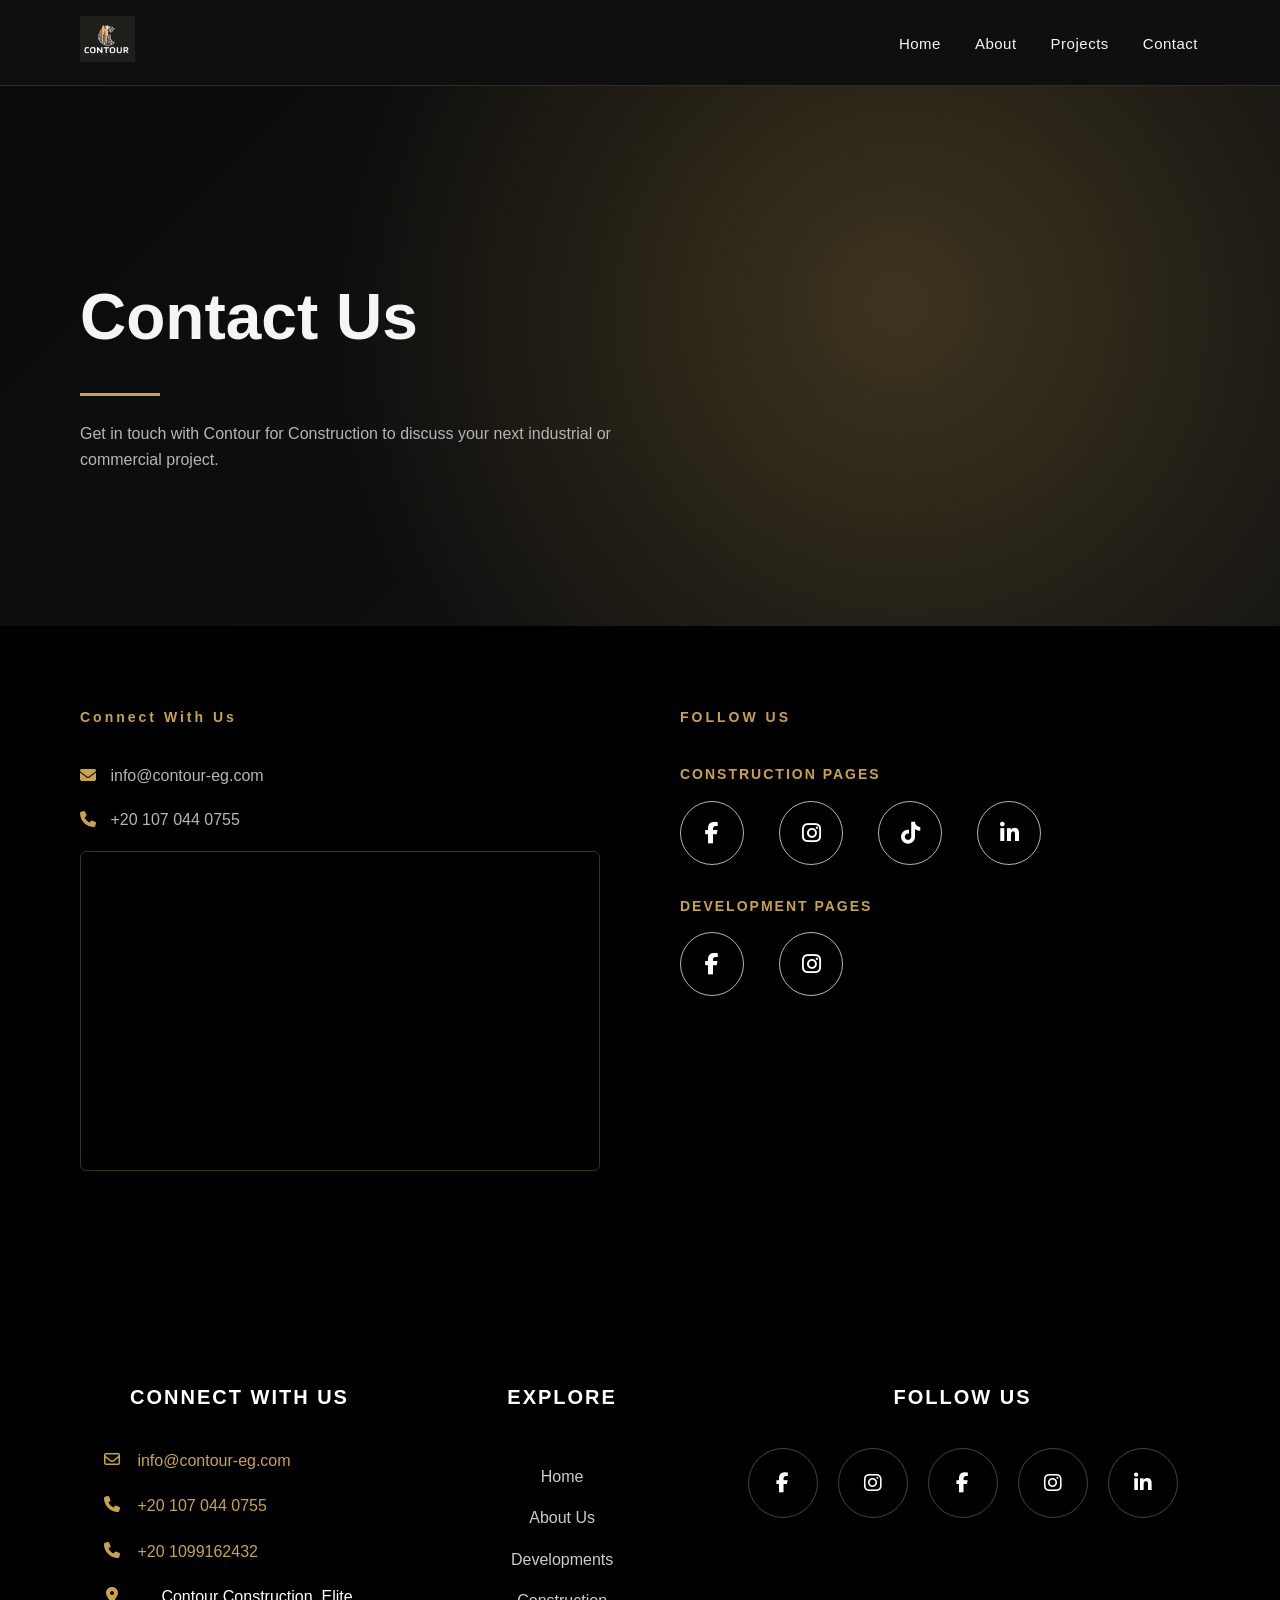
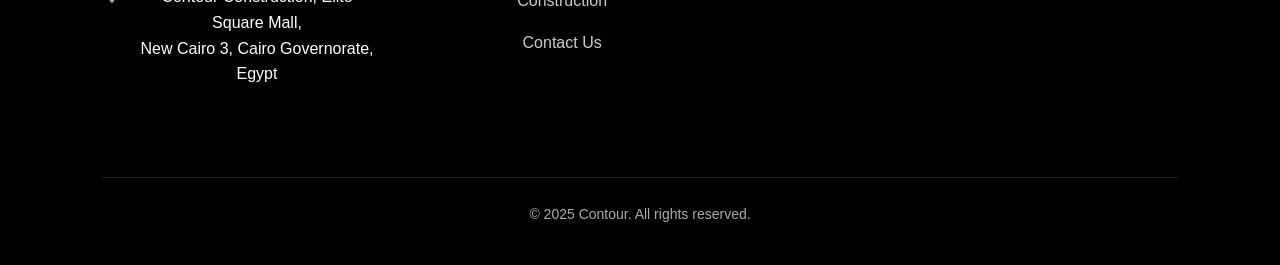
<file: contactUS.html>
<!DOCTYPE html>
<html lang="en">
<head>
  <meta charset="UTF-8">
  <meta name="viewport" content="width=device-width, initial-scale=1.0">
<link rel="icon" type="image/png" sizes="512x512" href="/favicon.png">
<link rel="shortcut icon" type="image/x-icon" href="/favicon.ico">  
  <title>Contact — Contour for Construction</title>
<!-- FONT AWESOME -->
  <link
    rel="stylesheet"
    href="https://cdnjs.cloudflare.com/ajax/libs/font-awesome/6.5.0/css/all.min.css"
  >
  
  <!-- MAIN CSS -->
  <link rel="stylesheet" href="css/contactUS.css">
  <link rel="stylesheet" href="css/footer.css">


  
</head>
<body>

  <!-- HEADER -->
  <header class="site-header">
    <a href="index.html" class="logo">
      <img src="images/logo.png" alt="Contour for Construction">
    </a>

    <nav class="nav">
      <a href="index.html">Home</a>
      <a href="about.html">About</a>
 <div class="nav-dropdown">
      <span class="nav-link">Projects</span>
      <div class="dropdown-menu">
        <a href="Trevi-mall.html">Developments</a>
        <a href="construction.html">Construction</a>
      </div>
    </div>
      <a href="contactUS.html">Contact</a>
    </nav>
  </header>

  <!-- HERO -->
  <section class="about-hero">
    <h1>Contact Us</h1>
    <div class="hero-line"></div>
    <p>
      Get in touch with Contour for Construction to discuss
      your next industrial or commercial project.
    </p>
  </section>

  <!-- CONTACT + SOCIAL (CONNECTED) -->
  <section class="contact-wrapper">

    <!-- CONTACT INFO -->
    <div class="contact-block">
      <h2>Connect With Us</h2>

      <div class="contact-info">
        <p>
          <i class="fas fa-envelope"></i>
          <a href="mailto:info@contour-eg.com">info@contour-eg.com</a>
        </p>

        <p>
          <i class="fas fa-phone"></i>
          <a href="tel:+201070440755">+20 107 044 0755</a>
        </p>

        <!-- GOOGLE MAP -->
<div class="map-block">
<iframe src="https://www.google.com/maps/embed?pb=!1m14!1m8!1m3!1d3455.091481155825!2d31.4777441!3d30.0055295!3m2!1i1024!2i768!4f13.1!3m3!1m2!1s0x145823003da27ad3%3A0x379e0a1edf9e3802!2sContour%20Construction!5e0!3m2!1sen!2seg!4v1767613027877!5m2!1sen!2seg" 
width="600" height="450" 
style="border:0;" allowfullscreen=""
 loading="lazy"
  referrerpolicy="no-referrer-when-downgrade">

</iframe>
</div>

      </div>
    </div>

    <!-- FOLLOW US -->
<div class="social-follow">

  <h2>FOLLOW US</h2>

  <!-- CONSTRUCTION SOCIAL -->
  <div class="social-section">
    <h3>Construction Pages</h3>

    <div class="social-icons-outline">
      <a href="https://web.facebook.com/contourconstructions"
   target="_blank"
   rel="noopener"
   class="social-icon"
   data-label="Facebook">
  <i class="fab fa-facebook-f"></i>
</a>


      <a href="https://www.instagram.com/contourconstructionofficial"
         target="_blank" 
         rel="noopener"
         class="social-icon"
        data-label="Intstagram">
        <i class="fab fa-instagram"></i>
      </a>

      <a href="https://www.tiktok.com/@contourforconstruction"
         target="_blank" rel="noopener"
         class="social-icon"
         data-label="Tiktok">
        <i class="fab fa-tiktok"></i>
      </a>

      <a href="https://www.linkedin.com/company/contour-constructionoffcial"
         target="_blank" rel="noopener"
         class="social-icon"
         data-label="LinkedIn">
        <i class="fab fa-linkedin-in"></i>
      </a>
    </div>
  </div>

  <!-- DEVELOPMENT SOCIAL -->
  <div class="social-section">
    <h3>Development Pages</h3>

    <div class="social-icons-outline">
      <a href="https://web.facebook.com/contourdevelopment"
         target="_blank" rel="noopener"
         class="social-icon"
   data-label="Facebook">
        <i class="fab fa-facebook-f"></i>
      </a>
       <a href="https://www.instagram.com/contourdevelopments.eg?igsh=MWNkdzg1aHpmamZ0cg=="
         target="_blank" rel="noopener"
         class="social-icon"
        data-label="Intstagram">
        <i class="fab fa-instagram"></i>
      </a>
    </div>
  </div>

</div>


  </section>

 <!-- ================================
     Footer
================================ -->
<footer class="site-footer">

  <div class="footer-container">

    <!-- LEFT: CONTACT -->
    <div class="footer-col footer-contact">

      <h3>CONNECT WITH US</h3>

      <div class="contact-item">
        <i class="fa-regular fa-envelope"></i>
        <a href="mailto:info@contour-eg.com">info@contour-eg.com</a>
      </div>

      <div class="contact-item">
        <i class="fa-solid fa-phone"></i>
          <a href="tel:+201070440755">+20 107 044 0755</a>
      </div>

      <div class="contact-item">
        <i class="fa-solid fa-phone"></i>
        <a href="tel:+201099162432">+20 1099162432</a>
      </div>

      <div class="contact-item">
        <i class="fa-solid fa-location-dot"></i>
        <span>
          Contour Construction, Elite Square Mall,<br>
          New Cairo 3, Cairo Governorate, Egypt
        </span>
      </div>

    </div>

    <!-- MIDDLE: WEBSITE LINKS -->
    <div class="footer-col footer-links">

      <h3>EXPLORE</h3>

      <a href="index.html">Home</a>
      <a href="about.html">About Us</a>
      <a href="Trevi-mall.html">Developments</a>
      <a href="construction.html">Construction</a>
      <a href="contactUS.html">Contact Us</a>

    </div>

    <!-- RIGHT: SOCIAL -->
    <div class="footer-col footer-social">

      <h3>FOLLOW US</h3>

      <div class="social-icons">

        <a href="https://web.facebook.com/contourdevelopment" class="social-circle">
          <i class="fa-brands fa-facebook-f"></i>
        </a>
        <a href="https://www.instagram.com/contourdevelopments.eg?igsh=MWNkdzg1aHpmamZ0cg==" class="social-circle">
          <i class="fa-brands fa-instagram"></i>
        </a>
         <a href="https://web.facebook.com/contourconstructions" class="social-circle">
          <i class="fab fa-facebook-f"></i>
        </a>

        <a href="https://www.instagram.com/contourconstructionofficial" class="social-circle">
          <i class="fa-brands fa-instagram"></i>
        </a>

        <a href="https://www.linkedin.com/company/contour-constructionoffcial" class="social-circle">
          <i class="fa-brands fa-linkedin-in"></i>
        </a>

      </div>

    </div>

  </div>

  <div class="footer-bottom">
    © 2025 Contour. All rights reserved.
  </div>

</footer>
<script>

function setupMobileDropdown() {

  if (window.innerWidth > 992) return;

  const dropdown = document.querySelector(".nav-dropdown");
  const trigger = dropdown.querySelector(".nav-link");

  trigger.addEventListener("click", function(e) {
    e.preventDefault();
    dropdown.classList.toggle("open");
  });

  document.addEventListener("click", function(e) {
    if (!dropdown.contains(e.target)) {
      dropdown.classList.remove("open");
    }
  });

}

window.addEventListener("load", setupMobileDropdown);

</script>

</body>
</html>
</file>
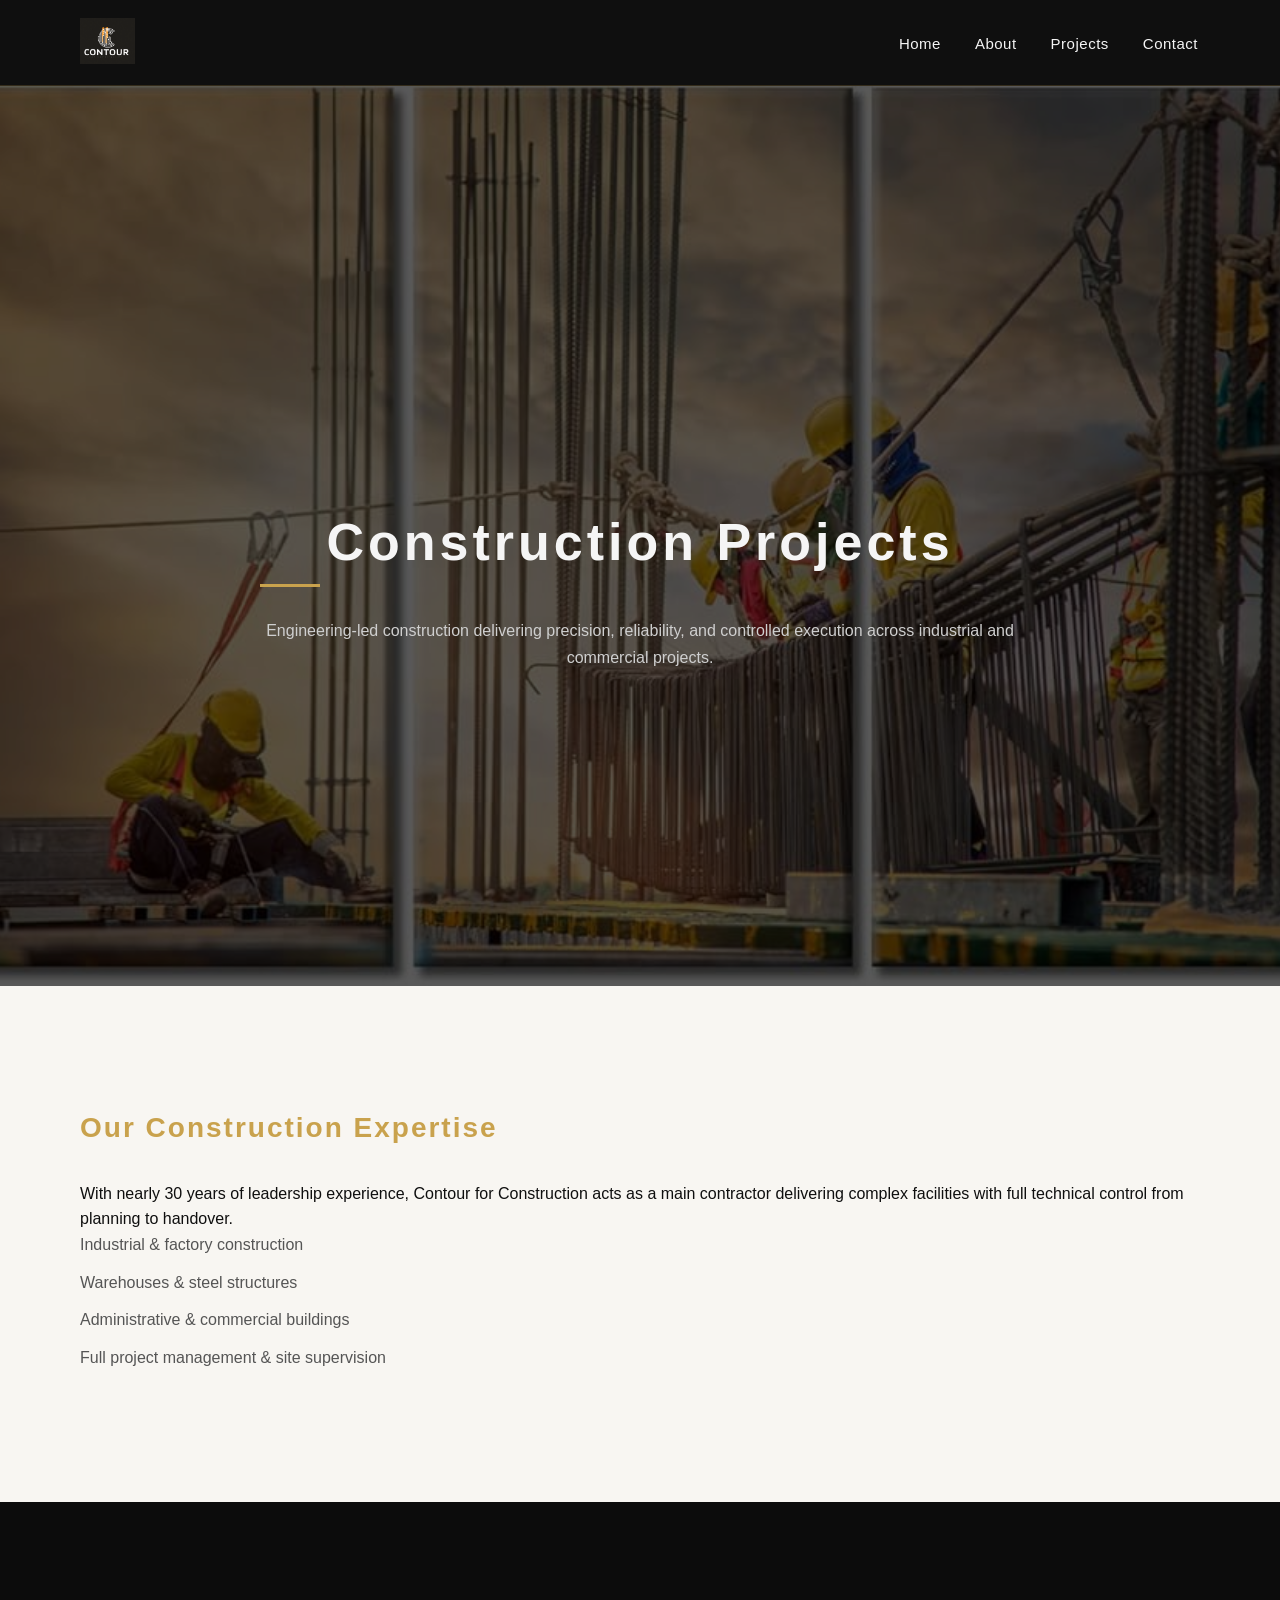
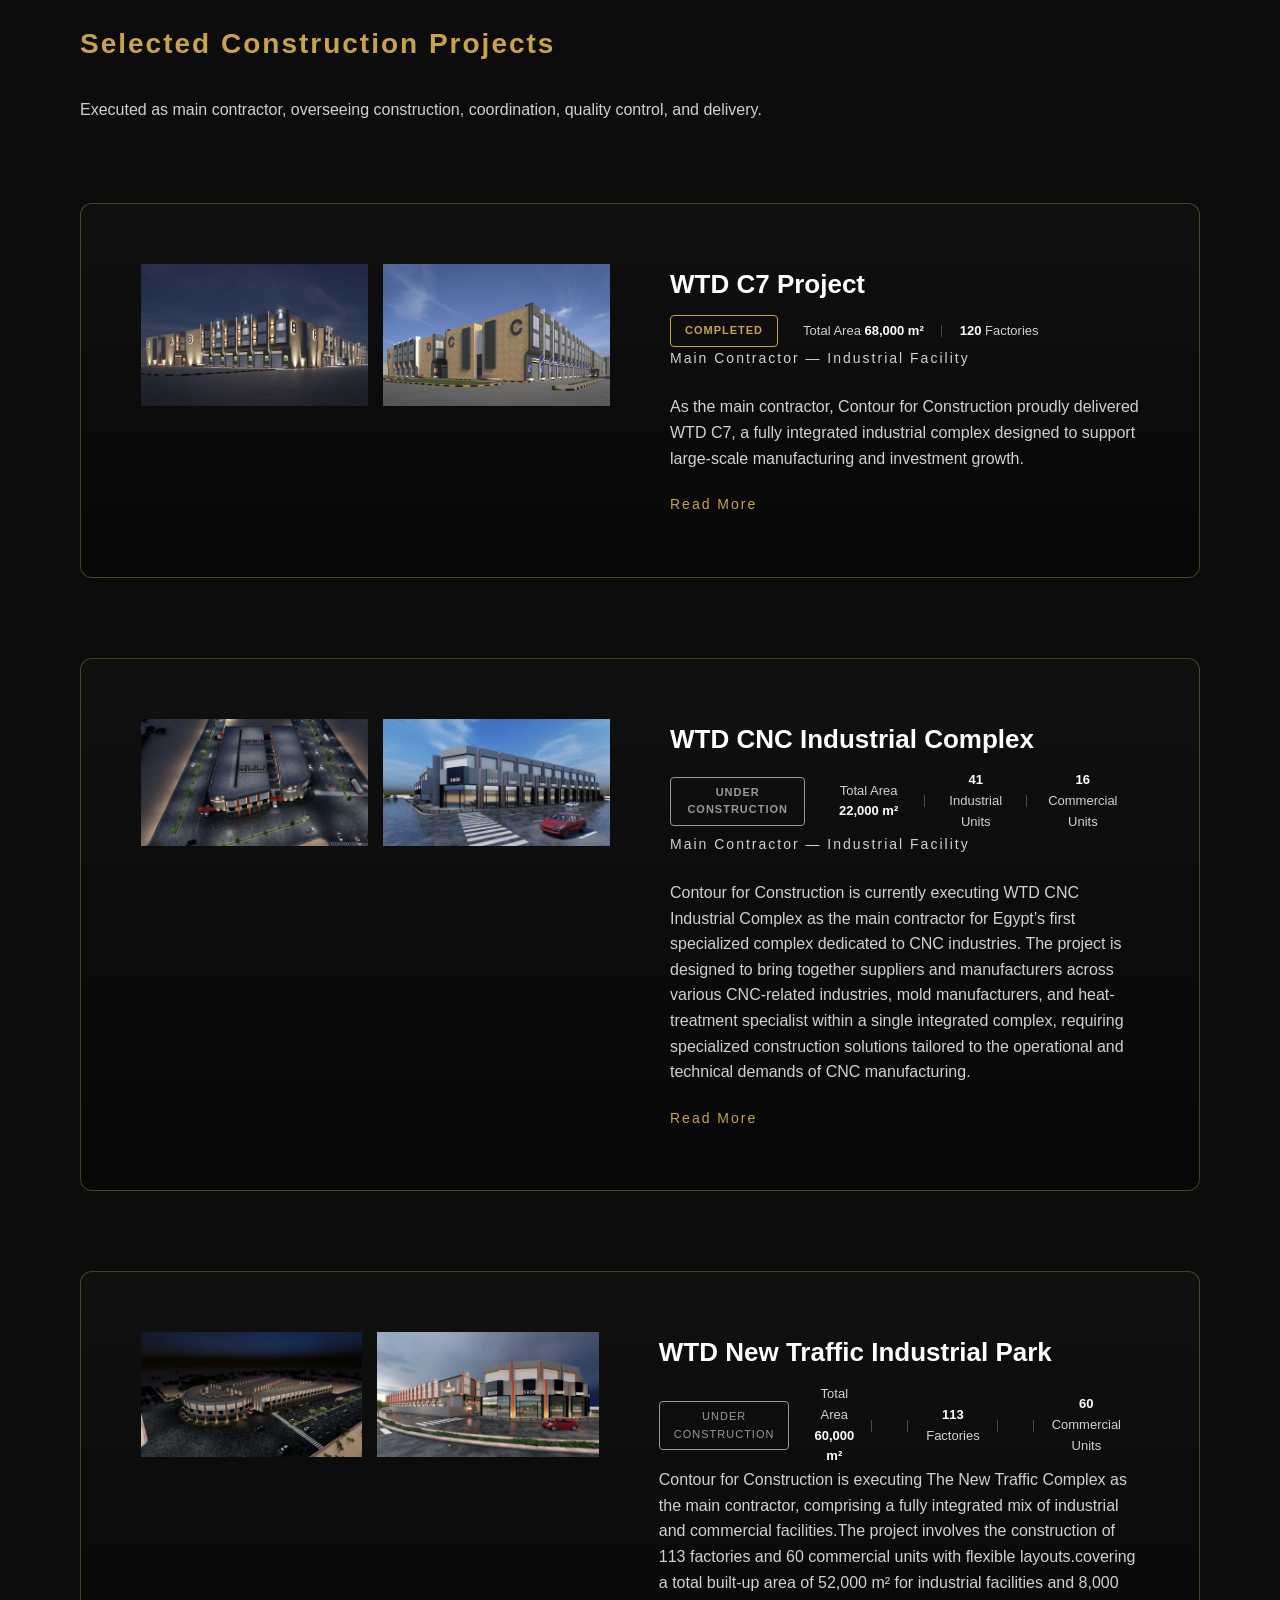
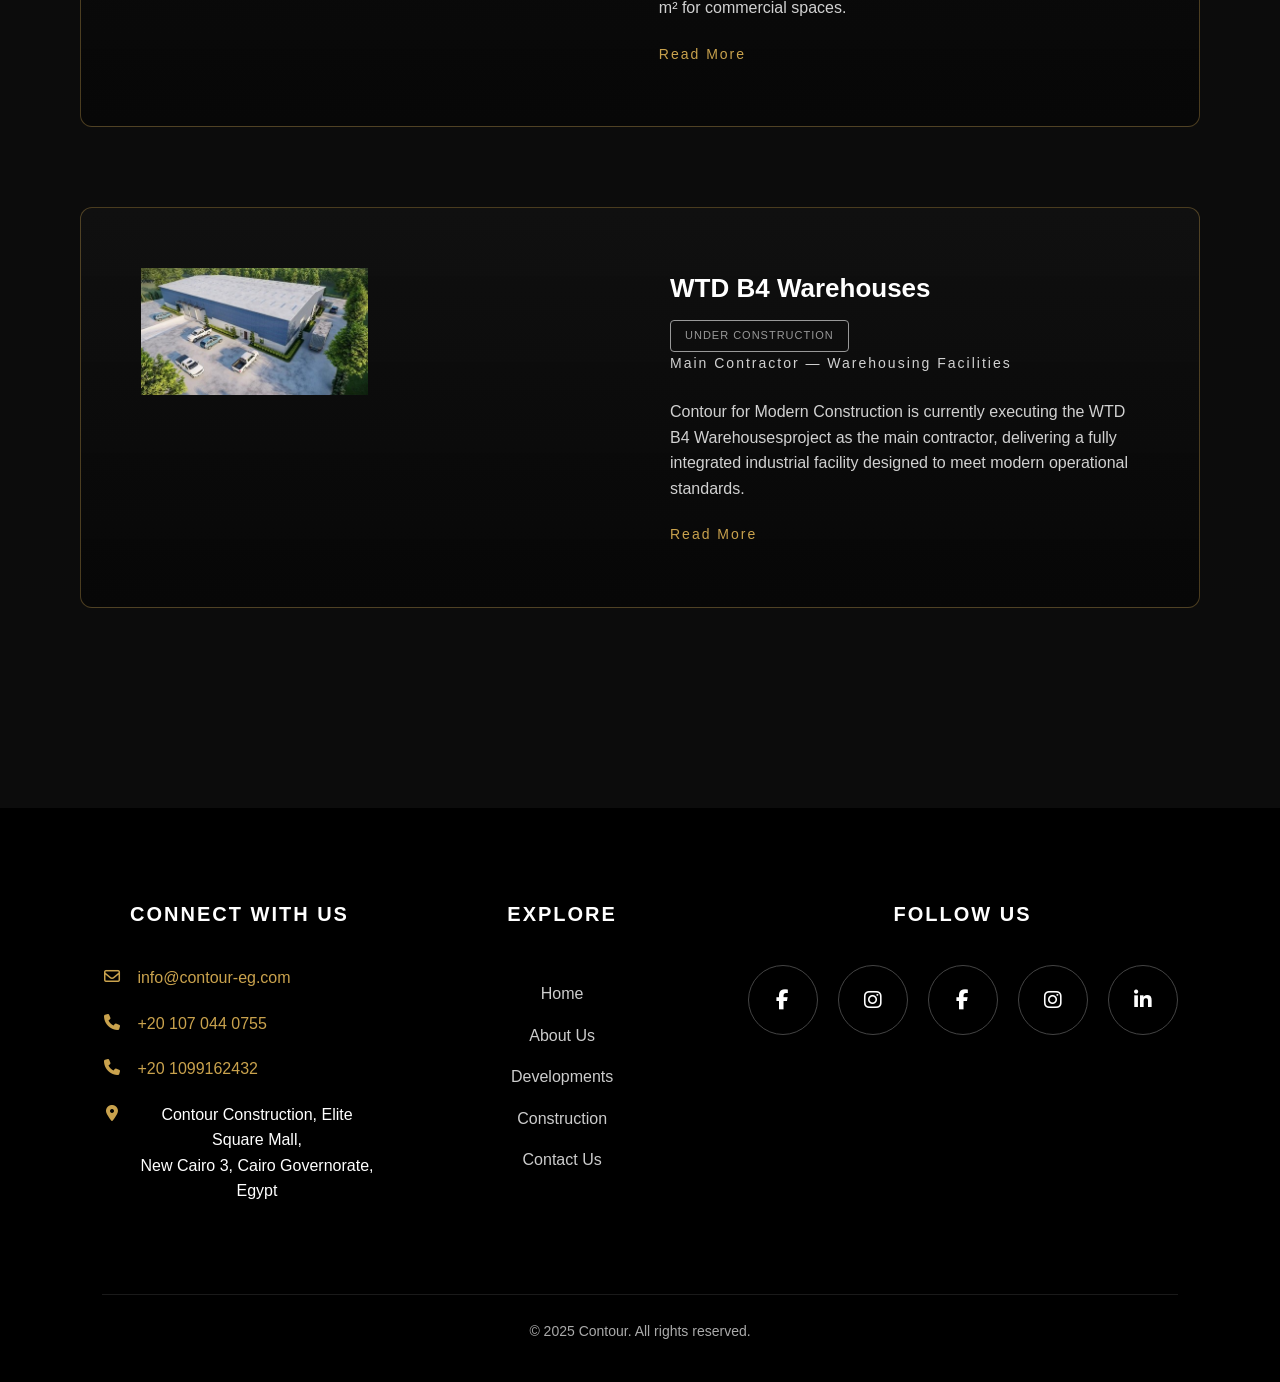
<file: html/construction.html>
<!DOCTYPE html>
<html lang="en">
<head>
  <meta charset="UTF-8">
  <meta name="viewport" content="width=device-width, initial-scale=1.0">
  <title>Construction — Contour</title>
  <link rel="stylesheet" href="../css/construction.css">
  <link rel="stylesheet" href="../css/footer.css">
    <link rel="stylesheet" href="https://cdnjs.cloudflare.com/ajax/libs/font-awesome/6.5.0/css/all.min.css">


</head>

<body>

<header class="site-header">
  <a href="index.html" class="logo">
    <img src="../images/logo.png" alt="Contour">
  </a>

  <nav class="nav">
    <a href="index.html">Home</a>
    <a href="about.html">About</a>

    <div class="nav-dropdown">
      <span class="nav-link">Projects</span>
      <div class="dropdown-menu">
        <a href="developments.html">Developments</a>
        <a href="construction.html">Construction</a>
      </div>
    </div>

    <a href="contactUS.html">Contact</a>
  </nav>
</header>

<!-- HERO -->
<section class="page-hero construction-hero">
  <div class="hero-overlay"></div>
  <div class="hero-content">
    <h1>Construction Projects</h1>
    <div class="hero-line"></div>
    <p>
      Engineering-led construction delivering precision, reliability,
      and controlled execution across industrial and commercial projects.
    </p>
  </div>
</section>

<!-- EXPERTISE -->
<section class="content-section light-gold">
  <div class="content-container">
    <h2>Our Construction Expertise</h2>
    <p>
      With nearly 30 years of leadership experience, Contour for Construction
      acts as a main contractor delivering complex facilities with
      full technical control from planning to handover.
    </p>

    <ul class="feature-list">
      <li>Industrial & factory construction</li>
      <li>Warehouses & steel structures</li>
      <li>Administrative & commercial buildings</li>
      <li>Full project management & site supervision</li>
    </ul>
  </div>
</section>

<!-- PROJECTS -->
<section class="content-section dark">
  <div class="content-container">

    <h2>Selected Construction Projects</h2>
    <p class="section-intro">
      Executed as main contractor, overseeing construction, coordination,
      quality control, and delivery.
    </p>

    <!-- PROJECT 1 (UPDATED WITH READ MORE) -->
<div class="project-block" id="project-c7">
      <div class="project-images">
        <img src="../images/C7-3.jpeg" alt="C7 Project">
        <img src="../images/C7-1.jpeg" alt="C7 Project">
      </div>

      <div class="project-content">
     <div class="project-header">

  <h3>WTD C7 Project</h3>

  <div class="project-meta">
    <span class="project-status completed"><b>Completed</b></span>

    <div class="project-stats">
      <span>Total Area <strong>68,000 m²</strong></span>
      <span><strong>120</strong> Factories</span>
    </div>
  </div>

</div>

<p class="project-role">Main Contractor — Industrial Facility</p>





        <!-- PREVIEW -->
        <p class="project-preview">
          As the main contractor, Contour for Construction proudly delivered WTD C7,
          a fully integrated industrial complex designed to support large-scale
          manufacturing and investment growth.
        </p>

        <!-- HIDDEN CONTENT -->
        <div class="project-more">
          <p>
            Spanning a total built-up area of 68,000 square meters, the project includes
            120 fully serviced factories, in addition to administrative offices and a
            commercial mall, creating a complete industrial ecosystem within a single
            development.
          </p>
   <ul class="project-metrics">
  <li><strong>Built-Up Area:</strong> 68,000 m²</li>
  <li><strong>Factories:</strong> 120</li>
  <li><strong>Facilities:</strong> Administrative & Commercial</li>
</ul>

          <p>
            Contour for Construction was responsible for the full execution of
            construction works, ensuring:
          </p>

          <ul class="project-bullets">
            <li>Efficient infrastructure systems</li>
            <li>Modern safety and surveillance solutions</li>
            <li>High-quality structural and finishing standards</li>
            <li>Reliable utilities supporting continuous industrial operations</li>
          </ul>

          <p>
            WTD C7 stands as a benchmark for modern industrial development, reflecting
            our commitment to delivering durable, functional, and future-ready
            industrial environments.
          </p>
        </div>

        <button class="read-more-btn">Read More</button>
      </div>
    </div>

    <!-- PROJECT 2 (UPDATED WITH READ MORE) -->
<div class="project-block" id="project-cnc">
      <div class="project-images">
        <img src="../images/CNC3.webp" alt="CNC Project">
        <img src="../images/CNC4.webp" alt="CNC Project">
      </div>

      <div class="project-content">
       <div class="project-header">

  <h3>WTD CNC Industrial Complex</h3>

  <div class="project-meta">
    <span class="project-status ongoing"><b>Under Construction</b></span>

    <div class="project-stats">
      <span>Total Area <strong>22,000 m²</strong></span>
      <span><strong>41</strong> Industrial Units</span>
      <span><strong>16</strong> Commercial Units</span>
    </div>
  </div>

</div>

<p class="project-role">Main Contractor — Industrial Facility</p>


        <!-- PREVIEW -->
        <p class="project-preview">
         Contour for Construction is currently executing WTD CNC Industrial Complex
          as the main contractor for Egypt’s first specialized complex dedicated to 
          CNC industries. The project is designed to bring together suppliers and manufacturers 
          across various CNC-related industries, mold manufacturers, and heat-treatment
         specialist within a single integrated complex, requiring specialized construction
         solutions tailored to the operational and technical demands of CNC manufacturing.      
            </p>

        <!-- HIDDEN CONTENT -->
        <div class="project-more">
          <p>
            Spanning a total built-up area of 22,000 square meters, the complex comprises 41 
            industrial units, in addition to 16 commercial units carefully planned and constructed
             to serve both industrial and commercial activities.
          </p>

          <p>
            Contour for Construction is responsible for the ongoing execution of construction
           works, ensuring:
          </p>

          <ul class="project-bullets">
            <li>Efficient infrastructure and utility systems</li>
            <li>High-quality structural and finishing standards</li>
            <li>Industrial layouts optimized for CNC operations</li>
            <li>Safe, functional, and production-ready facilities</li>
          </ul>

          <p>
            Upon completion, CNC Industrial Complex will demonstrate Contour
           for Construction’s capability to execute technically demanding industrial
            facilities, meeting the specialized structural, infrastructure, and operational
           requirements of CNC manufacturing.
          </p>
        </div>

        <button class="read-more-btn">Read More</button>
      </div>
    </div>

    
    <!-- PROJECT 3 (UPDATED WITH READ MORE) -->
<div class="project-block" id="project-traffic">
      <div class="project-images">
        <img src="../images/Traffic1.webp" alt="Traffic Project">
        <img src="../images/traffic2.webp" alt="Traffic Project">
      </div>

      <div class="project-content">
        <div class="project-header">

  <h3>WTD New Traffic Industrial Park</h3>

  <div class="project-meta">

    <span class="project-status ongoing">
      Under Construction
    </span>

    <div class="project-stats">
      <span>
        Total Area <strong>60,000 m²</strong>
      </span>
      
      <span class="stat-separator"></span>

      <span>
        <strong>113</strong> Factories
      </span>

      <span class="stat-separator"></span>

      <span>
        <strong>60</strong> Commercial Units
      </span>
    </div>

  </div>

</div>

        <!-- PREVIEW -->
        <p class="project-preview">
         Contour for Construction is executing The New Traffic Complex as the main contractor,
         comprising a fully integrated mix of industrial and commercial facilities.The project involves the construction of 113 factories and 60 commercial units with
         flexible layouts.covering a total built-up area of 52,000 m² for industrial facilities
         and 8,000 m² for commercial spaces.
        </p>

        <!-- HIDDEN CONTENT -->
        <div class="project-more">
          <p>
             The complex is engineered to accommodate a wide
          range of industrial and trade activities, requiring adaptable structural systems and
           robust infrastructure solutions.
          </p>
<p>
  
  </p>
          <p>
            Contour for Construction is responsible for the ongoing execution of construction
           works, ensuring:
          </p>

          <ul class="project-bullets">
            
         <li>High-capacity infrastructure and utility networks</li>
         <li>Durable industrial-grade structural systems</li>
         <li> Flexible layouts supporting diverse manufacturing uses</li>
         <li> Integrated logistical and service infrastructure ensuring operational continuity</li>
          </ul>

          <p>
            The project is designed to support manufacturers and small to medium-sized workshops 
            through a fully equipped, production-ready environment, placing strong emphasis on 
            functionality, efficiency, and long-term operational performance.
          </p>
         
          <p>
            Upon completion, the project will mark Contour for Construction’s second delivery of
            a large-scale, multi-use industrial development, reflecting our expertise in executing 
            complex industrial construction aligned with demanding operational and logistical
            requirements.
          </p>

        </div>

        <button class="read-more-btn">Read More</button>
      </div>
    </div>
    <!-- PROJECT 4 (UPDATED WITH READ MORE) -->
<div class="project-block" id="project-b4">
      <div class="project-images">
        <img src="../images/B4.jpg" alt="CNC Project">
       <!-- <img src="../images/CNC4.webp" alt="CNC Project"> -->
      </div>

      <div class="project-content">
        <h3>WTD B4 Warehouses</h3>
        <span class="project-status ongoing">Under Construction</span>
        <p class="project-role">Main Contractor — Warehousing Facilities</p>

        <!-- PREVIEW -->
        <p class="project-preview">
         Contour for Modern Construction is currently executing the WTD B4 Warehousesproject as
          the main contractor, delivering a fully integrated industrial facility designed to meet 
          modern operational standards.
            </p>

        <!-- HIDDEN CONTENT -->
        <div class="project-more">
          <p>
            Contour for Modern Construction is responsible for:
          </p>

          <ul class="project-bullets">
            <li>Structural steel works</li>
            <li>Reinforced concrete works</li>
            <li>External and internal finishing works</li>
            <li>Infrastructure works and site development</li>
          </ul>

          <p>
            Our team is ensuring strict quality control, adherence to safety standards, and timely execution 
            in accordance with project specifications.
          </p>
          <p>
             Upon completion, the facility will provide efficient warehousing solutions designed to support 
             logistics and industrial operations.
          </p>
        </div>

        <button class="read-more-btn">Read More</button>
      </div>
    </div>
</section>

<!-- ================================
     Footer
================================ -->
<footer class="site-footer">

  <div class="footer-container">

    <!-- LEFT: CONTACT -->
    <div class="footer-col footer-contact">

      <h3>CONNECT WITH US</h3>

      <div class="contact-item">
        <i class="fa-regular fa-envelope"></i>
        <a href="mailto:info@contour-eg.com">info@contour-eg.com</a>
      </div>

      <div class="contact-item">
        <i class="fa-solid fa-phone"></i>
          <a href="tel:+201070440755">+20 107 044 0755</a>
      </div>

      <div class="contact-item">
        <i class="fa-solid fa-phone"></i>
        <a href="tel:+201099162432">+20 1099162432</a>
      </div>

      <div class="contact-item">
        <i class="fa-solid fa-location-dot"></i>
        <span>
          Contour Construction, Elite Square Mall,<br>
          New Cairo 3, Cairo Governorate, Egypt
        </span>
      </div>

    </div>

    <!-- MIDDLE: WEBSITE LINKS -->
    <div class="footer-col footer-links">

      <h3>EXPLORE</h3>

      <a href="index.html">Home</a>
      <a href="about.html">About Us</a>
      <a href="developments.html">Developments</a>
      <a href="construction.html">Construction</a>
      <a href="contactUS.html">Contact Us</a>

    </div>

    <!-- RIGHT: SOCIAL -->
    <div class="footer-col footer-social">

      <h3>FOLLOW US</h3>

      <div class="social-icons">

        <a href="https://web.facebook.com/contourdevelopment" class="social-circle">
          <i class="fa-brands fa-facebook-f"></i>
        </a>
        <a href="https://www.instagram.com/contourdevelopments.eg?igsh=MWNkdzg1aHpmamZ0cg==" class="social-circle">
          <i class="fa-brands fa-instagram"></i>
        </a>
         <a href="https://web.facebook.com/contourconstructions" class="social-circle">
          <i class="fab fa-facebook-f"></i>
        </a>

        <a href="https://www.instagram.com/contourconstructionofficial" class="social-circle">
          <i class="fa-brands fa-instagram"></i>
        </a>

        <a href="https://www.linkedin.com/company/contour-constructionoffcial" class="social-circle">
          <i class="fa-brands fa-linkedin-in"></i>
        </a>

      </div>

    </div>

  </div>

  <div class="footer-bottom">
    © 2025 Contour. All rights reserved.
  </div>

</footer>
<!-- READ MORE SCRIPT (CORRECT LOCATION) -->
<script>
  document.querySelectorAll('.read-more-btn').forEach(button => {
    button.addEventListener('click', () => {
      const content = button.closest('.project-content');
      content.classList.toggle('expanded');

      button.textContent = content.classList.contains('expanded')
        ? 'Read Less'
        : 'Read More';
    });
  });
</script>

</body>
</html>
</file>
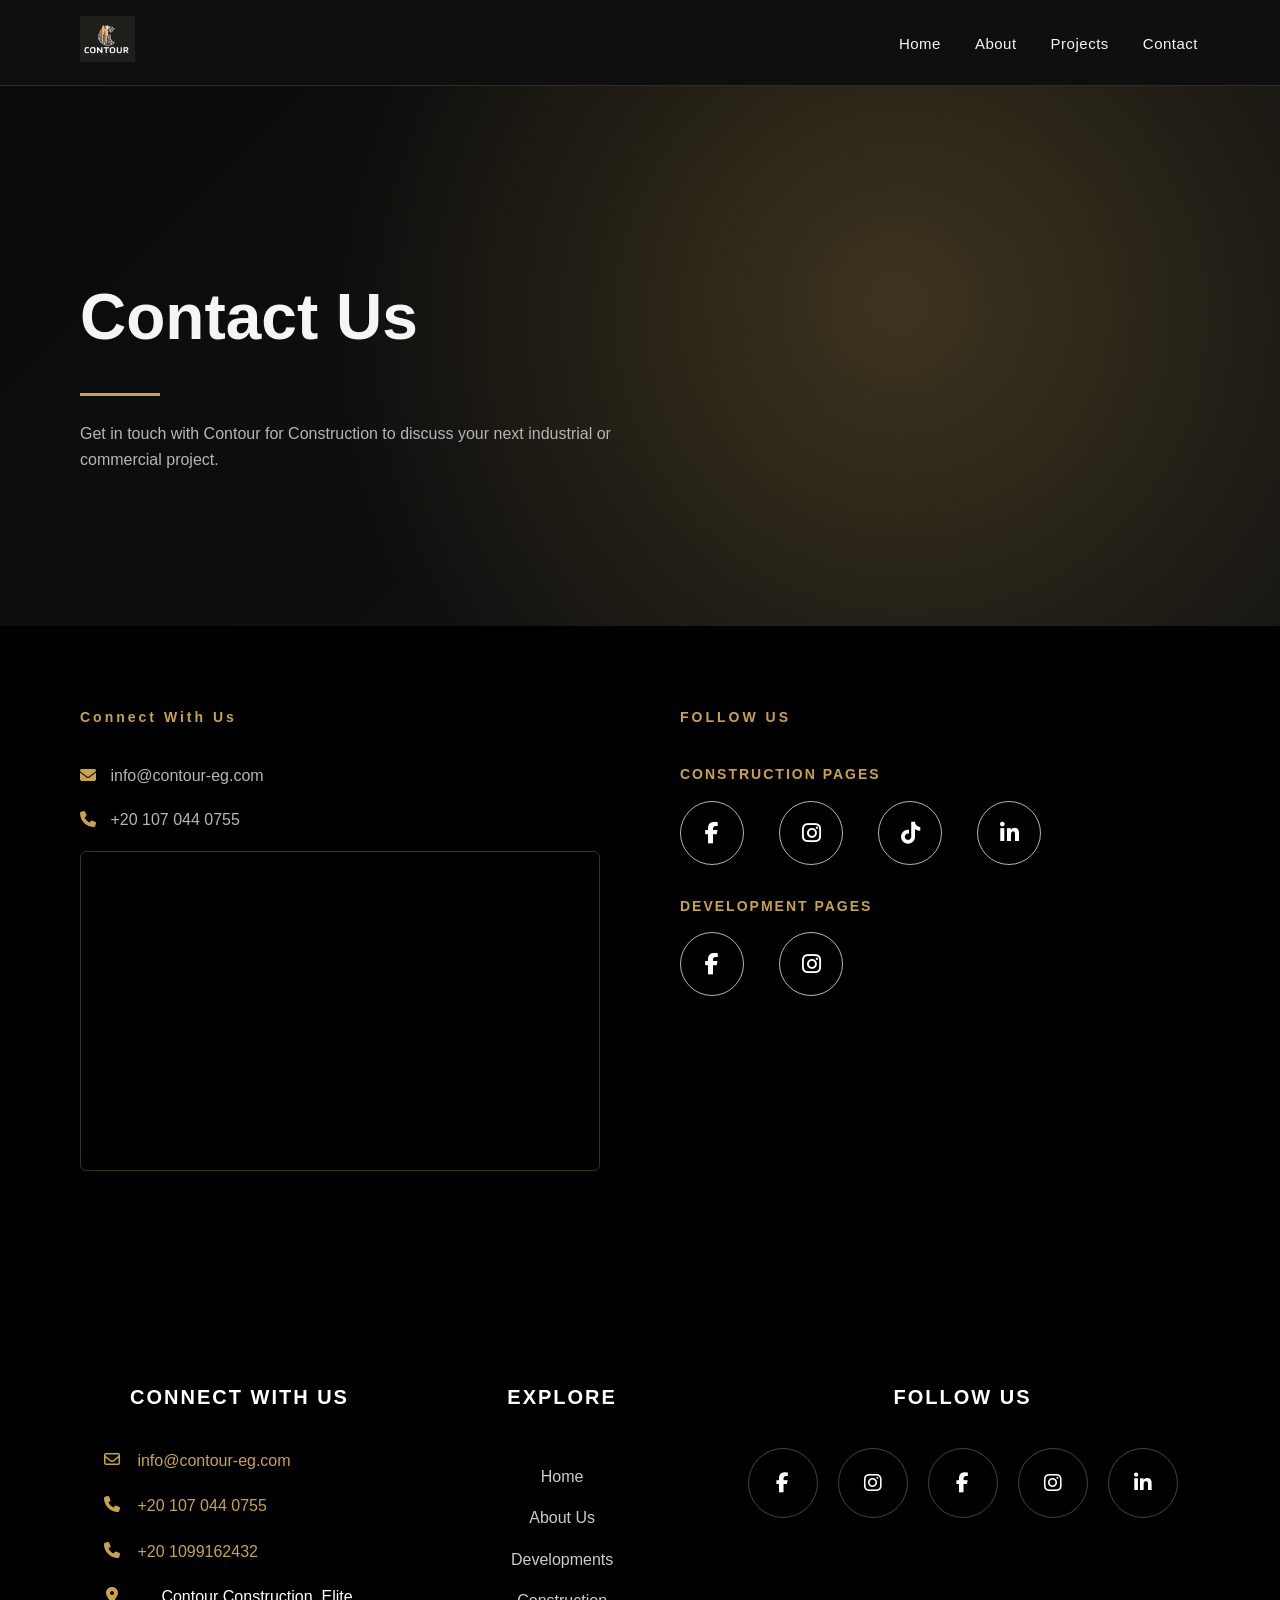
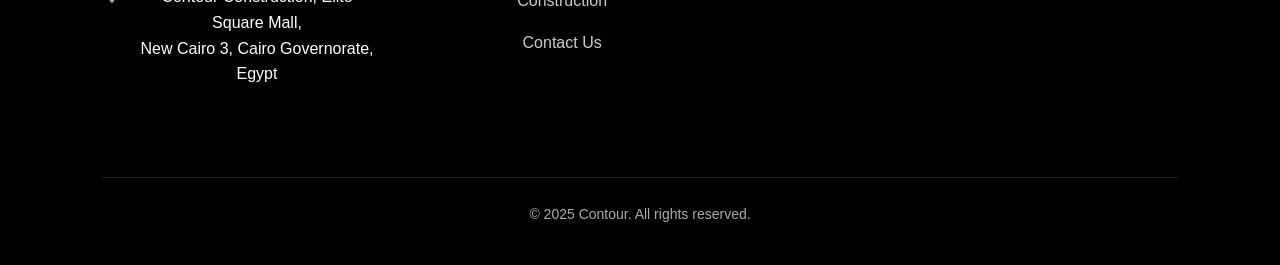
<file: html/contactUS.html>
<!DOCTYPE html>
<html lang="en">
<head>
  <meta charset="UTF-8">
  <meta name="viewport" content="width=device-width, initial-scale=1.0">
  <title>Contact — Contour for Construction</title>
<!-- FONT AWESOME -->
  <link
    rel="stylesheet"
    href="https://cdnjs.cloudflare.com/ajax/libs/font-awesome/6.5.0/css/all.min.css"
  >
  
  <!-- MAIN CSS -->
  <link rel="stylesheet" href="../css/contactUS.css">
  <link rel="stylesheet" href="../css/footer.css">


  
</head>
<body>

  <!-- HEADER -->
  <header class="site-header">
    <a href="index.html" class="logo">
      <img src="../images/logo.png" alt="Contour for Construction">
    </a>

    <nav class="nav">
      <a href="index.html">Home</a>
      <a href="about.html">About</a>
 <div class="nav-dropdown">
      <span class="nav-link">Projects</span>
      <div class="dropdown-menu">
        <a href="developments.html">Developments</a>
        <a href="construction.html">Construction</a>
      </div>
    </div>
      <a href="contactUS.html">Contact</a>
    </nav>
  </header>

  <!-- HERO -->
  <section class="about-hero">
    <h1>Contact Us</h1>
    <div class="hero-line"></div>
    <p>
      Get in touch with Contour for Construction to discuss
      your next industrial or commercial project.
    </p>
  </section>

  <!-- CONTACT + SOCIAL (CONNECTED) -->
  <section class="contact-wrapper">

    <!-- CONTACT INFO -->
    <div class="contact-block">
      <h2>Connect With Us</h2>

      <div class="contact-info">
        <p>
          <i class="fas fa-envelope"></i>
          <a href="mailto:info@contour-eg.com">info@contour-eg.com</a>
        </p>

        <p>
          <i class="fas fa-phone"></i>
          <a href="tel:+201070440755">+20 107 044 0755</a>
        </p>

        <!-- GOOGLE MAP -->
<div class="map-block">
<iframe src="https://www.google.com/maps/embed?pb=!1m14!1m8!1m3!1d3455.091481155825!2d31.4777441!3d30.0055295!3m2!1i1024!2i768!4f13.1!3m3!1m2!1s0x145823003da27ad3%3A0x379e0a1edf9e3802!2sContour%20Construction!5e0!3m2!1sen!2seg!4v1767613027877!5m2!1sen!2seg" 
width="600" height="450" 
style="border:0;" allowfullscreen=""
 loading="lazy"
  referrerpolicy="no-referrer-when-downgrade">

</iframe>
</div>

      </div>
    </div>

    <!-- FOLLOW US -->
<div class="social-follow">

  <h2>FOLLOW US</h2>

  <!-- CONSTRUCTION SOCIAL -->
  <div class="social-section">
    <h3>Construction Pages</h3>

    <div class="social-icons-outline">
      <a href="https://web.facebook.com/contourconstructions"
   target="_blank"
   rel="noopener"
   class="social-icon"
   data-label="Facebook">
  <i class="fab fa-facebook-f"></i>
</a>


      <a href="https://www.instagram.com/contourconstructionofficial"
         target="_blank" 
         rel="noopener"
         class="social-icon"
        data-label="Intstagram">
        <i class="fab fa-instagram"></i>
      </a>

      <a href="https://www.tiktok.com/@contourforconstruction"
         target="_blank" rel="noopener"
         class="social-icon"
         data-label="Tiktok">
        <i class="fab fa-tiktok"></i>
      </a>

      <a href="https://www.linkedin.com/company/contour-constructionoffcial"
         target="_blank" rel="noopener"
         class="social-icon"
         data-label="LinkedIn">
        <i class="fab fa-linkedin-in"></i>
      </a>
    </div>
  </div>

  <!-- DEVELOPMENT SOCIAL -->
  <div class="social-section">
    <h3>Development Pages</h3>

    <div class="social-icons-outline">
      <a href="https://web.facebook.com/contourdevelopment"
         target="_blank" rel="noopener"
         class="social-icon"
   data-label="Facebook">
        <i class="fab fa-facebook-f"></i>
      </a>
       <a href="https://www.instagram.com/contourdevelopments.eg?igsh=MWNkdzg1aHpmamZ0cg=="
         target="_blank" rel="noopener"
         class="social-icon"
        data-label="Intstagram">
        <i class="fab fa-instagram"></i>
      </a>
    </div>
  </div>

</div>


  </section>

 <!-- ================================
     Footer
================================ -->
<footer class="site-footer">

  <div class="footer-container">

    <!-- LEFT: CONTACT -->
    <div class="footer-col footer-contact">

      <h3>CONNECT WITH US</h3>

      <div class="contact-item">
        <i class="fa-regular fa-envelope"></i>
        <a href="mailto:info@contour-eg.com">info@contour-eg.com</a>
      </div>

      <div class="contact-item">
        <i class="fa-solid fa-phone"></i>
          <a href="tel:+201070440755">+20 107 044 0755</a>
      </div>

      <div class="contact-item">
        <i class="fa-solid fa-phone"></i>
        <a href="tel:+201099162432">+20 1099162432</a>
      </div>

      <div class="contact-item">
        <i class="fa-solid fa-location-dot"></i>
        <span>
          Contour Construction, Elite Square Mall,<br>
          New Cairo 3, Cairo Governorate, Egypt
        </span>
      </div>

    </div>

    <!-- MIDDLE: WEBSITE LINKS -->
    <div class="footer-col footer-links">

      <h3>EXPLORE</h3>

      <a href="index.html">Home</a>
      <a href="about.html">About Us</a>
      <a href="developments.html">Developments</a>
      <a href="construction.html">Construction</a>
      <a href="contactUS.html">Contact Us</a>

    </div>

    <!-- RIGHT: SOCIAL -->
    <div class="footer-col footer-social">

      <h3>FOLLOW US</h3>

      <div class="social-icons">

        <a href="https://web.facebook.com/contourdevelopment" class="social-circle">
          <i class="fa-brands fa-facebook-f"></i>
        </a>
        <a href="https://www.instagram.com/contourdevelopments.eg?igsh=MWNkdzg1aHpmamZ0cg==" class="social-circle">
          <i class="fa-brands fa-instagram"></i>
        </a>
         <a href="https://web.facebook.com/contourconstructions" class="social-circle">
          <i class="fab fa-facebook-f"></i>
        </a>

        <a href="https://www.instagram.com/contourconstructionofficial" class="social-circle">
          <i class="fa-brands fa-instagram"></i>
        </a>

        <a href="https://www.linkedin.com/company/contour-constructionoffcial" class="social-circle">
          <i class="fa-brands fa-linkedin-in"></i>
        </a>

      </div>

    </div>

  </div>

  <div class="footer-bottom">
    © 2025 Contour. All rights reserved.
  </div>

</footer>

</body>
</html>
</file>
<file: css/index.css>
html, body {
  width: 100%;
  max-width: 100%;
  overflow-x: hidden;
}


/* ================================
   COLOR SYSTEM
================================ */
:root {
  --black: #0F0F0F;
  --gold: #C9A24D;
  --white: #F5F5F5;
  --gray: #9A9A9A;
}

/* ================================
   RESET
================================ */
* {
  margin: 0;
  padding: 0;
  box-sizing: border-box;
}

body {
  font-family: Arial, Helvetica, sans-serif;
  background: var(--white);
  color: var(--black);
  line-height: 1.6;
  padding-top: 86px;
}

/* ================================
   HEADER
================================ */
.site-header {
  position: fixed;
  top: 0;
  width: 100%;
  background: var(--black);
  display: flex;
  justify-content: space-between;
  align-items: center;
  padding: 0 80px;
  height: 86px;
  z-index: 1000;
  border-bottom: 1px solid rgba(201, 162, 77, 0.2);
}
.site-header,
.site-header * {
  box-sizing: border-box;
  line-height: normal;
}

.site-header .nav a,
.site-header .nav-link {
  font-family: Arial, Helvetica, sans-serif;
  line-height: 1;
}
.logo img {
  height: 46px;
}

/* NAV */
.nav {
  position: absolute;
  right: 80px;
  top: 50%;
  transform: translateY(-50%);
  display: flex;
  align-items: center;
  gap: 30px;
}

.nav a,
.nav-link {
  display: flex;
  align-items: center;
  height: 100%;
  padding: 0 2px;
  color: var(--white);
  font-size: 15px;
  letter-spacing: 0.5px;
  text-decoration: none;
  position: relative;
  cursor: pointer;
  line-height: normal;
}

.nav a::after,
.nav-link::after {
  content: "";
  position: absolute;
  left: 0;
  bottom: -8px;
  width: 0;
  height: 2px;
  background: var(--gold);
  transition: width 0.3s ease;
}

.nav a:hover,
.nav-link:hover {
  color: var(--gold);
}

.nav a:hover::after,
.nav-link:hover::after {
  width: 100%;
}

/* DROPDOWN */
.nav-dropdown {
  position: relative;
  height: 100%;
  display: flex;
  align-items: center;
}
.dropdown-menu {
  position: absolute;
  top: calc(100% - 20px);
  left: 0;
  background: #0F0F0F;
  border: 1px solid rgba(201,162,77,0.3);
  min-width: 180px;
  display: none;
  flex-direction: column;

  /* Fix transparency issues */
  opacity: 1;
  backdrop-filter: none;
  z-index: 2000;
}
.dropdown-menu a {
  padding: 12px 20px;
  color: #E5E5E5;
  font-size: 14px;
}

.dropdown-menu a:hover {
  background: rgba(201,162,77,0.15);
  color: var(--gold);
}

.nav-dropdown:hover .dropdown-menu {
  display: flex;
}

/* ================================
   HERO
================================ */
.hero-wave {
  position: relative;
  height: 100vh;
  background: #0F0F0F;
  overflow: hidden;
}

.hero-content {
  position: absolute;
  left: 8%;
  top: 30%;
  transform: translateY(-35%);
  z-index: 3;
  color: #ffffff;
  max-width: 700px;
}

.hero-content h1 {
  font-size: 72px;
  line-height: 1.05;
  margin-bottom: 25px;
}

.hero-content p {
  font-size: 18px;
  color: #d6d6d6;
}

.hero-right-logo {
  position: absolute;
  right: 15%;
  top: 35%;
  transform: translateY(-50%);
  z-index: 3;
}

.hero-right-logo img {
  width: 370px;
}

.waves {
  position: absolute;
  inset: 0;
  pointer-events: none;
}

.waves svg {
  position: absolute;
  bottom: -40px;
  width: 100%;
  height: 100%;
}

/* ================================
   PROJECTS STATEMENT
================================ */
.projects-statement {
  padding: 140px 6% 120px;
  background: #fff;
  overflow: hidden;
}

.projects-statement-wrapper {
  display: grid;
  grid-template-columns: 1fr 1.2fr;
  gap: 80px;
  align-items: center;
}

.statement-content {
  opacity: 0;
  transform: translateY(40px);
  transition: all 0.9s ease;
}

.statement-eyebrow {
  font-size: 16px;
  letter-spacing: 5px;
  text-transform: uppercase;
  font-weight: 700;
  color: var(--gold);
  margin-bottom: 28px;
}

.statement-title {
  font-size: 64px;
  line-height: 1.1;
  margin-bottom: 32px;
}

.statement-line {
  width: 80px;
  height: 2px;
  background: var(--gold);
  margin-bottom: 32px;
}

.statement-text {
  font-size: 18px;
  line-height: 1.8;
  color: #555;
}

.statement-image {
  overflow: hidden;
  border-radius: 24px;
  clip-path: inset(0 100% 0 0);
  transition: clip-path 1.1s ease;
}

.statement-image img {
  width: 100%;
  transform: scale(1.15);
  transition: transform 1.3s ease;
}

.projects-statement.visible .statement-content {
  opacity: 1;
  transform: translateY(0);
}

.projects-statement.visible .statement-image {
  clip-path: inset(0 0 0 0);
}

.projects-statement.visible .statement-image img {
  transform: scale(1);
}

/* ================================
   PROJECTS SLIDER
================================ */
.projects {
  padding: 120px 6%;
  background: #fff;
}

.projects h2 {
  font-size: 42px;
  margin-bottom: 60px;
}

.projects-container {
  position: relative;
}

.projects-viewport {
  overflow: hidden;
}

.projects-track {
  display: flex;
  gap: 40px;
  transition: transform 0.6s ease;
}

.project-item {
  flex: 0 0 calc(33.333% - 27px);
  display: flex;
  flex-direction: column;
}

.project-card {
  position: relative;
  width: 100%;
  aspect-ratio: 4 / 3;
  border-radius: 22px;
  overflow: hidden;
  background: #000;
}

.project-card img {
  width: 100%;
  height: 100%;
  object-fit: cover;
  transition: transform 0.6s ease;
}

.project-card:hover img {
  transform: scale(1.05);
}

/* BADGE */
.project-badge {
  position: absolute;
  top: 18px;
  left: 18px;
  padding: 8px 16px;
  font-size: 12px;
  border-radius: 20px;
  text-transform: uppercase;
  z-index: 5;
}

.project-badge.development {
  background: rgba(201,162,77,0.9);
  color: #000;
}

.project-badge.construction {
  background: rgba(0,0,0,0.75);
  color: #fff;
  border: 1px solid var(--gold);
}

/* HOVER OVERLAY */
.project-hover {
  position: absolute;
  inset: 0;
  background: rgba(201,162,77,0.92);
  display: flex;
  justify-content: center;
  align-items: center;
  opacity: 0;
  transition: 0.4s ease;
}

.project-card:hover .project-hover {
  opacity: 1;
}

.project-logo {
  width: 90px;
}

.project-title {
  margin-top: 14px;
  font-size: 18px;
  font-weight: 600;
}

/* ARROWS */
.slider-arrow {
  position: absolute;
  top: 50%;
  transform: translateY(-50%);
  background: var(--gold);
  border: none;
  width: 56px;
  height: 56px;
  border-radius: 50%;
  font-size: 24px;
  cursor: pointer;
}

.slider-arrow.left { left: -80px; }
.slider-arrow.right { right: -80px; }

/* ================================
   NEWS
================================ */
.news {
  padding: 100px 6%;
  background: #0f0f0f;
  color: #fff;
}

.news h2 {
  color: var(--gold);
  font-size: 36px;
  margin-bottom: 50px;
}

.news-grid {
  display: grid;
  grid-template-columns: repeat(auto-fit, minmax(260px, 1fr));
  gap: 30px;
}

.news-card {
  background: #161616;
  padding: 30px;
  border-radius: 14px;
  transition: 0.3s;
}

.news-card:hover {
  transform: translateY(-8px);
}
/* ======================================================
   MOBILE RESPONSIVE SYSTEM — CLEAN STRUCTURE
====================================================== */

/* =========================
   LARGE TABLETS (≤1200px)
========================= */
@media (max-width: 1200px) {

  .site-header {
    padding: 0 40px;
  }

  .slider-arrow.left { left: 10px; }
  .slider-arrow.right { right: 10px; }

}


/* =========================
   TABLETS (≤992px)
========================= */
@media (max-width: 992px) {

  /* HEADER */
  .site-header {
    padding: 0 25px;
  }

  .nav {
    position: static;
    transform: none;
    gap: 20px;
  }

  /* PROJECTS STATEMENT */
  .projects-statement-wrapper {
    grid-template-columns: 1fr;
    gap: 60px;
  }

  /* PROJECT CARDS */
  .project-item {
    flex: 0 0 calc(50% - 20px);
  }

}


/* =========================
   MOBILE (≤768px)
========================= */
@media (max-width: 768px) {

  body {
    padding-top: 70px;
  }

  /* HEADER */
  .site-header {
    height: 70px;
    padding: 0 20px;
  }

  .logo img {
    height: 38px;
  }

  .nav {
    gap: 16px;
  }

  .nav a,
  .nav-link {
    font-size: 14px;
  }

  /* HERO */
  .hero-wave {
    height: auto;
    padding: 120px 20px 80px;
  }

  .hero-content {
    position: static;
    transform: none;
    max-width: 100%;
    text-align: center;
  }

  .hero-content h1 {
    font-size: 34px;
    line-height: 1.2;
  }

  .hero-content p {
    font-size: 16px;
  }

  .hero-right-logo {
    position: static;
    transform: none;
    margin-top: 40px;
    text-align: center;
  }

  .hero-right-logo img {
    width: 200px;
  }

  /* PROJECT STATEMENT */
  .projects-statement {
    padding: 90px 20px;
  }

  .statement-title {
    font-size: 36px;
  }

  .statement-text {
    font-size: 16px;
  }

  /* PROJECTS SECTION */
  .projects {
    padding: 90px 20px;
  }

  .projects h2 {
    font-size: 28px;
    text-align: center;
  }

  .project-item {
    flex: 0 0 100%;
  }

  /* SLIDER ARROWS */
  .slider-arrow {
    width: 44px;
    height: 44px;
    font-size: 18px;
  }

  .slider-arrow.left { left: 10px; }
  .slider-arrow.right { right: 10px; }

  /* NEWS */
  .news {
    padding: 80px 20px;
  }

  .news h2 {
    font-size: 28px;
    text-align: center;
  }

  .news-grid {
    grid-template-columns: 1fr;
  }
/* ===== MOBILE: STACK PROJECTS VERTICALLY ===== */

.projects {
  padding: 90px 20px;
}

/* ===== MOBILE: STACK PROJECTS ===== */

.projects-viewport {
  overflow: visible;
}

.projects-track {
  display: flex;
  flex-direction: column;
  gap: 30px;
  transform: none !important;
}

.project-item {
  flex: none;
  width: 100%;
}

.slider-arrow {
  display: none;
}
}


/* =========================
   SMALL PHONES (≤480px)
========================= */
@media (max-width: 480px) {

  .hero-content h1 {
    font-size: 28px;
  }

  .statement-title {
    font-size: 28px;
  }

  .projects h2,
  .news h2 {
    font-size: 24px;
  }

}

/* MOBILE DROPDOWN OPEN STATE */
.nav-dropdown.open .dropdown-menu {
  display: flex;
}
.nav-link {
  user-select: none;
}
.nav-dropdown .nav-link::after {
  display: none;
}
/**>?/
</file>
<file: css/footer.css>
/* ================= FOOTER ================= */

.site-footer {
  background: #000;
  color: #fff;
  padding: 90px 8% 40px;
  font-family: Arial, sans-serif;
}

.footer-container {
  display: grid;
  grid-template-columns: 1.3fr 1fr 1fr;
  gap: 80px;
  margin-bottom: 70px;
}

/* HEADINGS */
.footer-col h3 {
  font-size: 20px;
  letter-spacing: 2px;
  margin-bottom: 35px;
  font-weight: 700;
}

/* CONTACT ITEMS */
.contact-item {
  display: flex;
  align-items: flex-start;
  gap: 15px;
  margin-bottom: 20px;
  font-size: 16px;
}

.contact-item i {
  color: #C9A24D;
  margin-top: 3px;
  min-width: 20px;
}

.contact-item a {
  color: #C9A24D;
  text-decoration: none;
  transition: 0.3s;
}

.contact-item a:hover {
  opacity: 0.8;
}

/* MIDDLE LINKS */
.footer-links {
  display: flex;
  flex-direction: column;
  gap: 16px;
}

.footer-links a {
  color: #ccc;
  text-decoration: none;
  transition: 0.3s;
}

.footer-links a:hover {
  color: #C9A24D;
  transform: translateX(4px);
}

/* SOCIAL */
.footer-social {
  text-align: center;
}

.social-icons {
  display: flex;
  justify-content: center;
  gap: 20px;
}

.social-circle {
  width: 70px;
  height: 70px;
  border: 1.5px solid #444;
  border-radius: 50%;
  display: flex;
  align-items: center;
  justify-content: center;
  color: #fff;
  font-size: 20px;
  transition: 0.3s ease;
  text-decoration: none;
}

.social-circle:hover {
  border-color: #C9A24D;
  color: #C9A24D;
  transform: translateY(-5px);
}

/* BOTTOM */
.footer-bottom {
  border-top: 1px solid rgba(255,255,255,0.1);
  padding-top: 25px;
  text-align: center;
  font-size: 14px;
  color: #aaa;
}

/* RESPONSIVE */
@media (max-width: 992px) {
  .footer-container {
    grid-template-columns: 1fr;
    gap: 60px;
    text-align: left;
  }

  .footer-social {
    text-align: left;
  }

  .social-icons {
    justify-content: flex-start;
  }
}
/* ==========================================
   MOBILE NAV FIX
========================================== */

@media (max-width: 768px) {

  .site-header {
    padding: 0 20px;
    height: 70px;
  }

  .logo img {
    height: 36px;
  }

  .nav {
    position: static;
    transform: none;
    gap: 18px;
  }

  .nav a,
  .nav-link {
    font-size: 13px;
  }

}
@media (max-width: 768px) {

  .social-icons {
    flex-wrap: wrap;
    gap: 16px;
  }

  .social-circle {
    width: 52px;
    height: 52px;
    font-size: 16px;
  }

}
.site-footer {
  overflow-x: hidden;
}
</file>
<file: css/construction.css>
/* ================================
   COLOR SYSTEM — BLACK & GOLD
================================ */
:root {
  --black: #0F0F0F;
  --gold: #C9A24D;
  --white: #F5F5F5;
  --gray: #9A9A9A;
  --brand-gold: #c9a24d;
}

/* ================================
   RESET & BASE
================================ */
* {
  margin: 0;
  padding: 0;
  box-sizing: border-box;
}

body {
  font-family: Arial, Helvetica, sans-serif;
  background: var(--white);
  color: var(--black);
  line-height: 1.6;
  padding-top: 86px;
}

/* ================================
   HEADER
================================ */
.site-header {
  position: fixed;
  top: 0;
  width: 100%;
  background: var(--black);
  display: flex;
  justify-content: space-between;
  align-items: center;
  padding: 0 80px;
  height: 86px;
  z-index: 1000;
  border-bottom: 1px solid rgba(201, 162, 77, 0.2);
}

.site-header,
.site-header * {
  box-sizing: border-box;
  line-height: normal;
}

.site-header .nav a,
.site-header .nav-link {
  font-family: Arial, Helvetica, sans-serif;
  line-height: 1;
}

.logo img {
  height: 46px;
}

/* ================================
   NAV CONTAINER
================================ */
.nav {
  position: absolute;
  right: 80px;
  top: 50%;
  transform: translateY(-50%);
  display: flex;
  align-items: center;
  gap: 30px;
  height: auto;
}

/* ================================
   NAV ITEMS
================================ */
.nav a,
.nav-link {
  display: flex;
  align-items: center;
  height: 100%;
  padding: 0 2px;
  color: var(--white);
  font-size: 15px;
  letter-spacing: 0.5px;
  text-decoration: none;
  position: relative;
  cursor: pointer;
  line-height: normal;
}

.nav a::after,
.nav-link::after {
  content: "";
  position: absolute;
  left: 0;
  bottom: -8px;
  width: 0;
  height: 2px;
  background: var(--gold);
  transition: width 0.3s ease;
}

.nav a:hover,
.nav-link:hover {
  color: var(--gold);
}

.nav a:hover::after,
.nav-link:hover::after {
  width: 100%;
}

/* ================================
   DROPDOWN
================================ */
.nav-dropdown {
  position: relative;
  height: 100%;
  display: flex;
  align-items: center;
}

.nav-dropdown .nav-link::after {
  display: none;
}

.dropdown-menu {
  position: absolute;
  top: calc(100% - 20px);
  left: 0;
  background: #0F0F0F;
  border: 1px solid rgba(201,162,77,0.3);
  min-width: 180px;
  display: none;
  flex-direction: column;
  z-index: 1000;
}

.dropdown-menu a {
  padding: 12px 20px;
  color: #E5E5E5;
  font-size: 14px;
  text-decoration: none;
  white-space: nowrap;
  position: relative;
}

.dropdown-menu a:hover {
  background: rgba(201,162,77,0.15);
  color: var(--gold);
}

.nav-dropdown:hover .dropdown-menu,
.nav-dropdown:focus-within .dropdown-menu {
  display: flex;
}

.dropdown-menu a::after {
  display: none !important;
}

.dropdown-menu a::before {
  content: "";
  position: absolute;
  left: 20px;
  bottom: 8px;
  width: 0;
  height: 1.5px;
  background: var(--gold);
  transition: width 0.3s ease;
}

.dropdown-menu a:hover::before {
  width: calc(100% - 40px);
}

/* ================================
   PAGE HERO
================================ */
.page-hero {
  min-height: 100vh;
  padding: 200px 80px 100px;
  background: linear-gradient(
    120deg,
    #000000 0%,
    #1A1A1A 40%,
    #6F5323 100%
  );
  color: #FFFFFF;
}

/* ================================
   CONSTRUCTION HERO
================================ */
.construction-hero {
  position: relative;
  height: 90vh;
  background: url("../images/Construction.jpg") center / cover no-repeat;
  display: flex;
  align-items: center;
  justify-content: center;
}

.hero-overlay {
  position: absolute;
  inset: 0;
  background: rgba(0, 0, 0, 0.65);
}

.hero-content {
  position: relative;
  text-align: center;
  color: #F5F5F5;
  max-width: 800px;
  padding: 0 20px;
}

.hero-content h1 {
  font-size: 52px;
  letter-spacing: 4px;
}

.hero-content p {
  color: #CFCFCF;
  margin-top: 30px;
  line-height: 1.7;
}

.hero-line {
  width: 60px;
  height: 3px;
  background: var(--gold);
  margin-bottom: 30px;
}

/* ================================
   SECTIONS
================================ */
.content-section {
  padding: 120px 80px;
}

.content-container {
  max-width: 1200px;
  margin: auto;
}

.light-gold {
  background: #F8F6F2;
}

.dark {
  background: #0C0C0C;
  color: #F5F5F5;
}

/* ================================
   DARK SECTION TEXT NORMALIZATION
================================ */
.dark p,
.dark li,
.dark ul,
.dark span,
.dark div {
  color: #D1D1D1;
}

.dark h1,
.dark h2,
.dark h3,
.dark h4 {
  color: #FFFFFF;
}

/* ================================
   HEADINGS
================================ */
.content-section h2 {
  font-size: 28px;
  letter-spacing: 2px;
  color: #C9A24D;
  margin-bottom: 30px;
}

.section-intro {
  color: #B5B5B5;
  margin-bottom: 80px;
}

/* ================================
   FEATURE LIST
================================ */
.feature-list {
  list-style: none;
  padding: 0;
}

.feature-list li {
  margin-bottom: 12px;
  color: #555;
}

/* ================================
   PROJECTS (FIRST DEFINITION)
================================ */
.project-block {
  display: grid;
  grid-template-columns: 1fr 1fr;
  gap: 60px;
  margin-bottom: 120px;
}

.project-images {
  display: grid;
  grid-template-columns: 1fr 1fr;
  gap: 15px;
}

.project-images img {
  width: 100%;
  height: auto;
  object-fit: contain;
  background: #000;
}

.project-content h3 {
  font-size: 26px;
  margin-bottom: 10px;
}

.project-role {
  color: #C9A24D;
  font-size: 14px;
  letter-spacing: 2px;
  margin-bottom: 25px;
}

/* ================================
   PROJECT STATUS
================================ */
.project-status {
  display: inline-flex;          /* change from inline-block */
  align-items: center;
  justify-content: center;       /* centers horizontally */
  text-align: center;            /* centers multi-line text */
  padding: 6px 14px;
  font-size: 11px;
  letter-spacing: 1px;
  text-transform: uppercase;
  border-radius: 4px;
}


.project-status.completed {
  border: 1px solid #c9a24d;
  color: #c9a24d;
}

.project-status.ongoing {
  border: 1px solid #999;
  color: #999;
}

/* ================================
   PROJECT HEADER
================================ */
/* ================================
   PROJECT META STRUCTURE
================================ */

.project-header {
  display: block;
}

.project-header h3 {
  margin: 0;
  font-size: 26px;
  color: #FFFFFF;
}

/* Row under title */
.project-meta {
  display: flex;
  align-items: center;
  gap: 25px;
  margin-top: 10px;
}

/* Stats */
.project-stats {
  display: flex;
  align-items: center;
  gap: 18px;
  font-size: 13px;
  color: rgba(255,255,255,0.6);
    justify-content: center;       /* centers horizontally */
  text-align: center;            /* centers multi-line text */
}

.project-stats span {
  position: relative;
  padding-right: 18px;
    justify-content: center;       /* centers horizontally */
  text-align: center;            /* centers multi-line text */
}

.project-stats span:not(:last-child)::after {
  content: "";
  position: absolute;
  right: 0;
  top: 50%;
  transform: translateY(-50%);
  height: 12px;
  width: 1px;
  background: rgba(255,255,255,0.25);
}

.project-stats strong {
  color: #FFFFFF;
}


/* ================================
   READ MORE
================================ */
.project-more {
  max-height: 0;
  overflow: hidden;
  transition: max-height 0.6s ease;
}

.project-content.expanded .project-more {
  max-height: 1200px;
}

.read-more-btn {
  margin-top: 25px;
  background: none;
  border: none;
  color: #C9A24D;
  font-size: 14px;
  letter-spacing: 2px;
  cursor: pointer;
  padding: 0;
}

.read-more-btn:hover {
  text-decoration: underline;
}

.project-bullets {
  margin-top: 10px;
  padding-left: 20px;
}

.project-bullets li {
  margin-bottom: 10px;
  font-size: 16px;
  line-height: 1.6;
}

/* ================================
   PROJECT CARD STYLE (SECOND OVERRIDE)
================================ */
.project-block {
  padding: 60px;
  margin-bottom: 80px;
  border: 1px solid rgba(201, 162, 77, 0.35);
  border-radius: 12px;
  background: linear-gradient(
    180deg,
    rgba(255,255,255,0.02),
    rgba(0,0,0,0.4)
  );
  transition: border-color 0.3s ease, transform 0.3s ease;
}

.project-block:hover {
  border-color: rgba(201, 162, 77, 0.7);
  transform: translateY(-3px);
}

/* ================================
   FOOTER
================================ */
.site-footer {
  background: #000;
  color: #aaa;
  text-align: center;
  padding: 40px;
}

/* ================================
   RESPONSIVE
================================ */
@media (max-width: 900px) {
  .project-block {
    grid-template-columns: 1fr;
    padding: 40px 30px;
    gap: 30px;
  }

  .project-images {
    grid-template-columns: 1fr;
  }

  .project-header {
    flex-direction: column;
    align-items: flex-start;
  }

  .project-header-stats {
    margin-top: 10px;
    flex-wrap: wrap;
    gap: 12px;
  }
}

@media (max-width: 768px) {
  .content-section {
    padding: 100px 30px;
  }

  .hero-content h1 {
    font-size: 42px;
  }

  .site-header {
    padding: 20px 30px;
  }

  .nav {
    right: 30px;
  }
}

.project-block {
  scroll-margin-top: 140px;
}




/* ================= MOBILE HERO ================= */
@media (max-width: 768px) {

  .page-hero {
    min-height: 70vh;
    padding: 140px 24px 60px;
  }

  .construction-hero {
    height: 70vh;
  }

  .hero-content h1 {
    font-size: 32px;
    letter-spacing: 2px;
  }

  .hero-content p {
    font-size: 15px;
    line-height: 1.6;
  }

}

/* ================= MOBILE SECTIONS ================= */
@media (max-width: 768px) {

  .content-section {
    padding: 80px 24px;
  }

  .content-container {
    width: 100%;
  }

}

/* ================= MOBILE PROJECTS ================= */
@media (max-width: 992px) {

  .project-block {
    grid-template-columns: 1fr;
    padding: 30px 20px;
    gap: 30px;
  }

  .project-images {
    grid-template-columns: 1fr;
  }

  .project-images img {
    width: 100%;
    height: auto;
  }

  .project-meta {
    flex-direction: column;
    align-items: flex-start;
    gap: 12px;
  }

  .project-stats {
    flex-direction: column;
    align-items: flex-start;
    gap: 6px;
  }

}html, body {
  overflow-x: hidden;
}
h1 {
  font-size: clamp(28px, 5vw, 52px);
}

h2 {
  font-size: clamp(22px, 4vw, 28px);
}

/* ================= MOBILE NAVBAR (DESKTOP STYLE RESIZED) ================= */
@media (max-width: 992px) {

  .site-header {
    padding: 0 24px;
    height: 70px;
  }

  body {
    padding-top: 70px; /* match new header height */
  }

  .logo img {
    height: 34px;
  }

  .nav {
    right: 24px;
    gap: 18px;
  }

  .nav a,
  .nav-link {
    font-size: 13px;
    letter-spacing: 0.3px;
  }

  .dropdown-menu {
    min-width: 160px;
  }

  .dropdown-menu a {
    font-size: 13px;
    padding: 10px 16px;
  }

}
/**/
/* MOBILE DROPDOWN OPEN STATE */
.nav-dropdown.open .dropdown-menu {
  display: flex;
}
.nav-link {
  user-select: none;
}
</file>
<file: css/contactUS.css>
/* ================================
   COLOR SYSTEM
================================ */
:root {
  --black: #0F0F0F;
  --gold: #C9A24D;
  --white: #F5F5F5;
  --gray: #9A9A9A;
}

/* ================================
   RESET
================================ */
* {
  margin: 0;
  padding: 0;
  box-sizing: border-box;
}

body {
  font-family: Arial, Helvetica, sans-serif;
  background: var(--white);
  color: var(--black);
  line-height: 1.6;
  padding-top: 86px;
}

/* ================================
   HEADER
================================ */
.site-header {
  position: fixed;
  top: 0;
  width: 100%;
  background: var(--black);
  display: flex;
  justify-content: space-between;
  align-items: center;
  padding: 0 80px;
  height: 86px;
  z-index: 1000;
  border-bottom: 1px solid rgba(201, 162, 77, 0.2);
}
.logo img {
  height: 46px;
}

/* ================================
   NAV CONTAINER
================================ */
.nav {
  position: absolute;
  right: 80px;
  top: 50%;
  transform: translateY(-50%);
  display: flex;
  align-items: center;
  gap: 30px;
  height: auto;
}

/* ================================
   NAV ITEMS
================================ */
.nav a,
.nav-link {
  display: flex;
  align-items: center;
  height: 100%;
  padding: 0 2px;
  color: var(--white);
  font-size: 15px;
  letter-spacing: 0.5px;
  text-decoration: none;
  position: relative;
  cursor: pointer;
  line-height: normal;
}

.nav a::after,
.nav-link::after {
  content: "";
  position: absolute;
  left: 0;
  bottom: -8px;
  width: 0;
  height: 2px;
  background: var(--gold);
  transition: width 0.3s ease;
}

.nav a:hover,
.nav-link:hover {
  color: var(--gold);
}

.nav a:hover::after,
.nav-link:hover::after {
  width: 100%;
}

/* ================================
   DROPDOWN
================================ */
.nav-dropdown {
  position: relative;
  height: 100%;
  display: flex;
  align-items: center;
}

.nav-dropdown .nav-link::after {
  display: none;
}

.dropdown-menu {
  position: absolute;
  top: calc(100% - 20px);
  left: 0;
  background: #0F0F0F;
  border: 1px solid rgba(201,162,77,0.3);
  min-width: 180px;
  display: none;
  flex-direction: column;
  z-index: 1000;
}

.dropdown-menu a {
  padding: 12px 20px;
  color: #E5E5E5;
  font-size: 14px;
  text-decoration: none;
  white-space: nowrap;
  position: relative;
}

.dropdown-menu a:hover {
  background: rgba(201,162,77,0.15);
  color: var(--gold);
}

.nav-dropdown:hover .dropdown-menu,
.nav-dropdown:focus-within .dropdown-menu {
  display: flex;
}

.dropdown-menu a::after {
  display: none !important;
}

.dropdown-menu a::before {
  content: "";
  position: absolute;
  left: 20px;
  bottom: 8px;
  width: 0;
  height: 1.5px;
  background: var(--gold);
  transition: width 0.3s ease;
}

.dropdown-menu a:hover::before {
  width: calc(100% - 40px);
}


/* ================================
   HERO
================================ */
.about-hero {
  min-height: 60vh;
  padding: 180px 80px 80px;
  background:
    radial-gradient(circle at 70% 40%, rgba(201,162,77,0.25), transparent 60%),
    linear-gradient(135deg, #0B0B0B, #121212);
  color: var(--white);
}

.about-hero h1 {
  font-size: 64px;
  margin-bottom: 20px;
}

.about-hero p {
  max-width: 600px;
  color: #B5B5B5;
}

.hero-line {
  width: 80px;
  height: 3px;
  background: var(--gold);
  margin: 25px 0;
}

/* ================================
   CONTACT SECTION
================================ */
.contact-wrapper {
  background: #000;
  padding: 80px 80px 120px;
  display: grid;
  grid-template-columns: 1fr 1fr;
  gap: 80px;
  color: var(--white);
}

.contact-block h2,
.social-follow h2 {
  font-size: 14px;
  letter-spacing: 3px;
  color: var(--gold);
  margin-bottom: 35px;
}

.contact-info p {
  font-size: 16px;
  margin-bottom: 18px;
  color: #B5B5B5;
}

.contact-info i {
  margin-right: 10px;
  color: var(--gold);
}

.contact-info a {
  color: #B5B5B5;
  text-decoration: none;
}

.contact-info a:hover {
  color: var(--gold);
}

/* ================================
   GOOGLE MAP
================================ */
.map-block {
  width: 100%;
  height: 320px;
  border-radius: 6px;
  overflow: hidden;
  border: 1px solid rgba(201,162,77,0.3);
}

.map-block iframe {
  width: 100%;
  height: 100%;
  border: none;
  filter: grayscale(100%) contrast(1.1) brightness(0.9);
}

/* ================================
   SOCIAL ICONS
================================ */
.social-section {
  margin-top: 30px;
}

.social-section h3 {
  font-size: 14px;
  letter-spacing: 2px;
  color: var(--gold);
  margin-bottom: 15px;
  text-transform: uppercase;
}

.social-icons-outline {
  display: flex;
  gap: 35px;
}

.social-icons-outline a {
  width: 64px;
  height: 64px;
  border: 1.5px solid rgba(255,255,255,0.7);
  border-radius: 50%;
  display: inline-flex;
  align-items: center;
  justify-content: center;
  color: #FFFFFF;
  font-size: 22px;
  text-decoration: none;
  transition: all 0.3s ease;
  position: relative;
}

.social-icons-outline a:hover {
  border-color: var(--gold);
  color: var(--gold);
  transform: translateY(-3px);
}

/* Tooltip */
.social-icon::after {
  content: attr(data-label);
  position: absolute;
  bottom: -32px;
  left: 50%;
  transform: translateX(-50%);
  background: var(--black);
  color: var(--gold);
  font-size: 11px;
  letter-spacing: 1px;
  padding: 4px 8px;
  border-radius: 3px;
  opacity: 0;
  pointer-events: none;
  white-space: nowrap;
  transition: opacity 0.3s ease;
}

.social-icon:hover::after {
  opacity: 1;
}

/* ================================
   FOOTER
================================ */
.site-footer {
  background: var(--black);
  padding: 40px;
  text-align: center;
}

.site-footer p {
  font-size: 14px;
  color: var(--gray);
}

/* ================================
   RESPONSIVE
================================ */
@media (max-width: 900px) {
  .contact-wrapper {
    grid-template-columns: 1fr;
    text-align: center;
  }

  .social-icons-outline {
    justify-content: center;
  }
}

@media (max-width: 768px) {
  .about-hero {
    padding: 160px 30px 60px;
  }

  .about-hero h1 {
    font-size: 42px;
  }

  .site-header {
    padding: 0 30px;
  }

  .nav {
    right: 30px;
  }
}

/* =====================================================
   COMPLETE RESPONSIVE FIX – CONTACT PAGE
   Paste at the bottom
===================================================== */

/* ---------- GLOBAL MOBILE FOUNDATION ---------- */
@media (max-width: 992px) {

  html, body {
    overflow-x: hidden;
  }

  .site-header {
    height: 70px;
    padding: 0 24px;
  }

  body {
    padding-top: 70px;
  }

  .logo img {
    height: 34px;
  }

 .nav {
  display: flex;
  align-items: center;
  gap: 30px;
}

  .nav a,
  .nav-link {
    font-size: 13px;
  }

}

/* ---------- HERO SECTION ---------- */
@media (max-width: 768px) {

  .about-hero {
    min-height: auto;
    padding: 120px 24px 60px;
    text-align: center;
  }

  .about-hero h1 {
    font-size: clamp(32px, 6vw, 48px);
  }

  .about-hero p {
    font-size: 16px;
    margin: 0 auto;
  }

  .hero-line {
    margin: 20px auto;
  }

}

/* ---------- CONTACT SECTION ---------- */
@media (max-width: 992px) {

  .contact-wrapper {
    grid-template-columns: 1fr;
    gap: 50px;
    padding: 80px 24px;
    text-align: center;
  }

  .contact-info p {
    font-size: 15px;
  }

}

/* ---------- MAP ---------- */
@media (max-width: 768px) {

  .map-block {
    height: 260px;
  }

}

/* ---------- SOCIAL ICONS ---------- */
@media (max-width: 768px) {

  .social-icons-outline {
    justify-content: center;
    gap: 20px;
  }

  .social-icons-outline a {
    width: 52px;
    height: 52px;
    font-size: 18px;
  }

}

/* ---------- FOOTER ---------- */
@media (max-width: 768px) {

  .site-footer {
    padding: 30px 20px;
  }

}
@media (max-width: 768px) {

  .site-header {
    padding: 0 20px;
    height: 70px;
  }

  body {
    padding-top: 70px;
  }

  .nav {
    gap: 16px;
  }

  .nav a {
    font-size: 13px;
  }

}
/* MOBILE DROPDOWN OPEN STATE */
.nav-dropdown.open .dropdown-menu {
  display: flex;
}
.nav-link {
  user-select: none;
}
</file>
